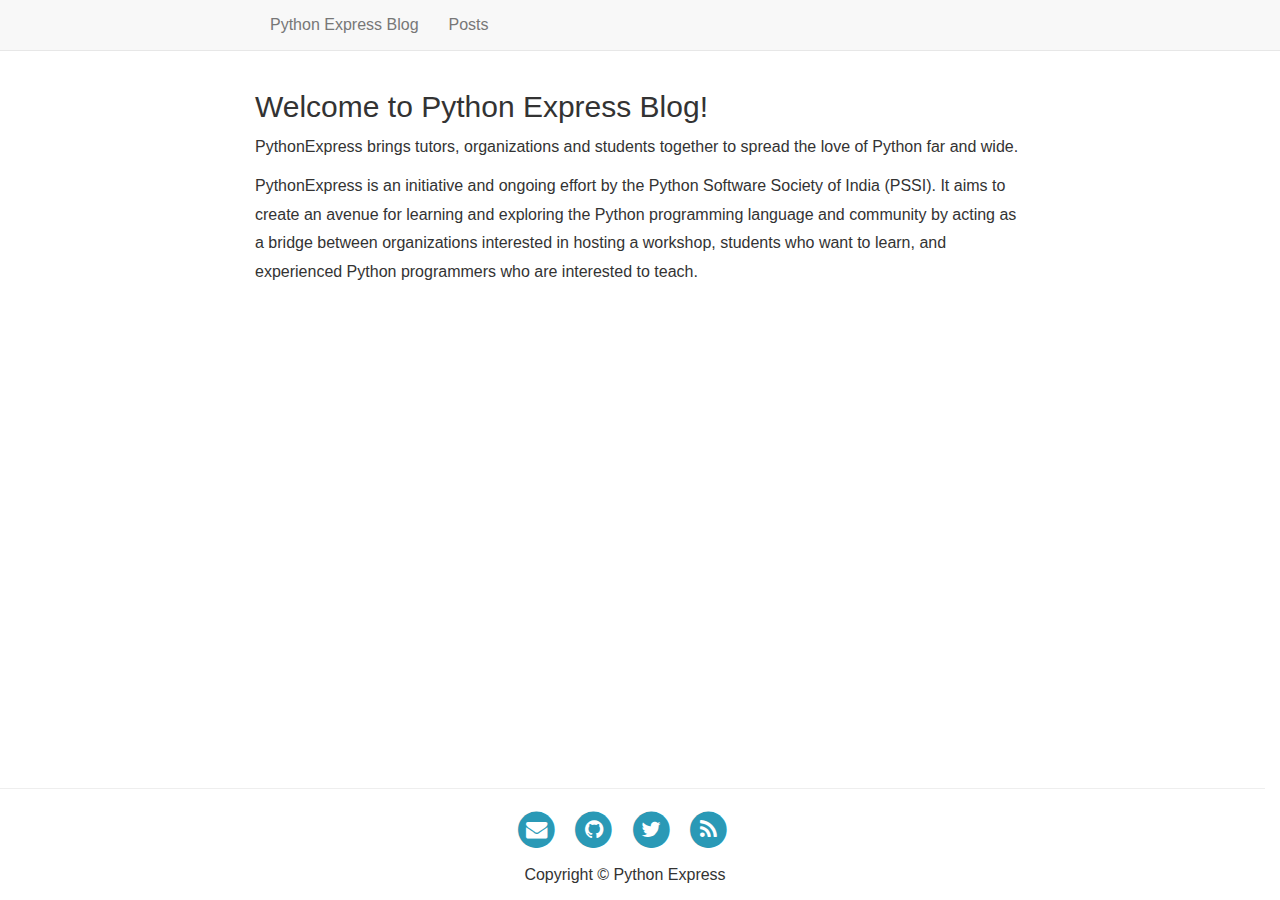
<file: index.html>
<!DOCTYPE html>
<html lang="en">
    <head>
        <meta charset="utf-8">
        <meta name="viewport" content="width=device-width, initial-scale=1">
        <title>Welcome to Python Express Blog!</title>
        <meta name="description" content="">
        <meta name="keywords" content="">
        <meta name="author" content="">

        <!-- Favicons
             ================================================== -->
        <link rel="shortcut icon" href="img/favicon.ico" type="image/x-icon">
        <link rel="apple-touch-icon" href="img/apple-touch-icon.png">
        <link rel="apple-touch-icon" sizes="72x72" href="img/apple-touch-icon-72x72.png">
        <link rel="apple-touch-icon" sizes="114x114" href="img/apple-touch-icon-114x114.png">

        <!-- Bootstrap -->
        <link rel="stylesheet" type="text/css"  href="./static/css/bootstrap.min.css">
        <link rel="stylesheet" type="text/css" href="./static/fonts/font-awesome/css/font-awesome.css">
        <link rel="stylesheet" type="text/css"  href="./static/css/style.css">

        <!-- Stylesheet -->
        <link href='https://fonts.googleapis.com/css?family=Lato:100,300,400,700,900,100italic,300italic,400italic,700italic,900italic' rel='stylesheet' type='text/css'>
        <link href='https://fonts.googleapis.com/css?family=Open+Sans:300italic,400italic,600italic,700italic,800italic,700,300,600,800,400' rel='stylesheet' type='text/css'>


        
        

    </head>

    <body class="container-fluid">
        <!-- Fixed navbar -->
        <nav class="navbar navbar-default navbar-fixed-top">
            <div class="container">
                <div id="navbar" class="navbar-collapse collapse">
                    <ul class="nav navbar-nav">
                        <li><a href="/">Python Express Blog</a></li>
                        <li><a href="/posts/">Posts</a></li>
                    </ul>
                </div><!--/.nav-collapse -->
            </div>
        </nav>

        <div class="container">
            
  <h2>Welcome to Python Express Blog!</h2>
  <p>PythonExpress brings tutors, organizations and students together
to spread the love of Python far and wide.</p>
<p>PythonExpress is an initiative and ongoing effort by the Python Software Society of India (PSSI). It aims to create an avenue for learning and exploring the Python programming language and community by acting as a bridge between organizations interested in hosting a workshop, students who want to learn, and experienced Python programmers who are interested to teach.</p>


        </div>

        <!-- Footer -->
        <div class="row footer text-center">
            <hr>
            <ul class="list-inline">
                <li>
                    <a href="http://lists.pssi.org.in/cgi-bin/mailman/listinfo/pythonexpress">
                        <span class="fa-stack fa-lg">
                            <i class="fa fa-circle fa-stack-2x"></i>
                            <i class="fa fa-envelope fa-stack-1x fa-inverse"></i>
                        </span>
                    </a>
                </li>
                <li>
                    <a href="https://github.com/pythonindia/wye">
                        <span class="fa-stack fa-lg">
                            <i class="fa fa-circle fa-stack-2x"></i>
                            <i class="fa fa-github fa-stack-1x fa-inverse"></i>
                        </span>
                    </a>
                </li>
                <li>
                    <a href="https://twitter.com/pythonexpress/">
                        <span class="fa-stack fa-lg">
                            <i class="fa fa-circle fa-stack-2x"></i>
                            <i class="fa fa-twitter fa-stack-1x fa-inverse"></i>
                        </span>
                    </a>
                </li>
                <li>
                    <a href="./posts/feed.xml">
                        <span class="fa-stack fa-lg">
                            <i class="fa fa-circle fa-stack-2x"></i>
                            <i class="fa fa-rss fa-stack-1x fa-inverse"></i>
                        </span>
                    </a>
                </li>
            </ul>
            <p class="">Copyright &copy; Python Express</p>
        </div>

        <!-- jQuery (necessary for Bootstrap's JavaScript plugins) -->
        <script type="text/javascript" src="./static/js/jquery-1.12.3.min.js"></script>
        <script type="text/javascript" src="./static/js/bootstrap.min.js"></script>
        <script type="text/javascript" src="./static/js/clean-blog.min.js"></script>


        <script>
        $(document).ready(function() {
            $('a[href="' + this.location.pathname + '"]').parent().addClass('active');
        });
        </script>

        <!-- custom js block -->
        
        

    </body>
</html>
</file>
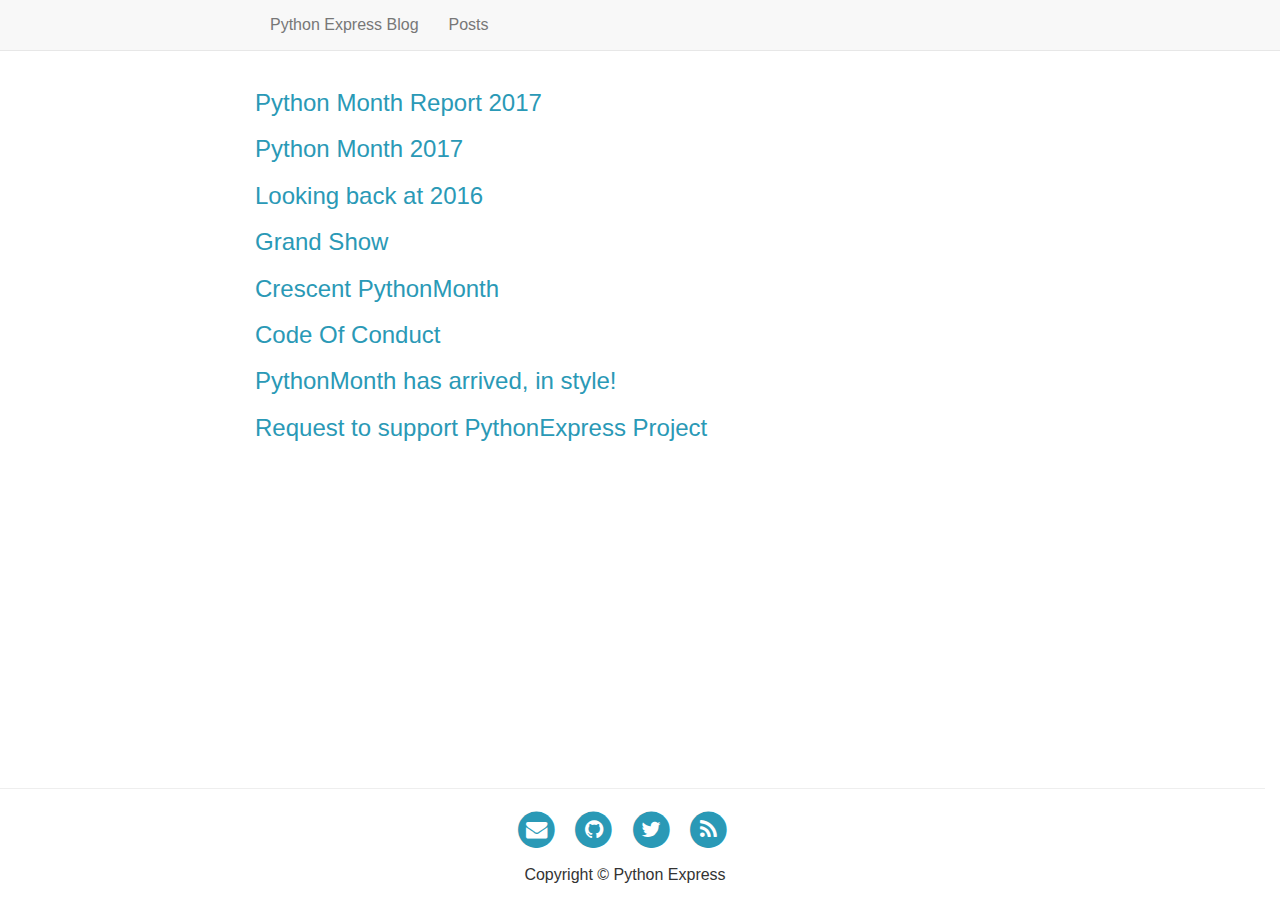
<file: posts/index.html>
<!DOCTYPE html>
<html lang="en">
    <head>
        <meta charset="utf-8">
        <meta name="viewport" content="width=device-width, initial-scale=1">
        <title></title>
        <meta name="description" content="">
        <meta name="keywords" content="">
        <meta name="author" content="">

        <!-- Favicons
             ================================================== -->
        <link rel="shortcut icon" href="img/favicon.ico" type="image/x-icon">
        <link rel="apple-touch-icon" href="img/apple-touch-icon.png">
        <link rel="apple-touch-icon" sizes="72x72" href="img/apple-touch-icon-72x72.png">
        <link rel="apple-touch-icon" sizes="114x114" href="img/apple-touch-icon-114x114.png">

        <!-- Bootstrap -->
        <link rel="stylesheet" type="text/css"  href="../static/css/bootstrap.min.css">
        <link rel="stylesheet" type="text/css" href="../static/fonts/font-awesome/css/font-awesome.css">
        <link rel="stylesheet" type="text/css"  href="../static/css/style.css">

        <!-- Stylesheet -->
        <link href='https://fonts.googleapis.com/css?family=Lato:100,300,400,700,900,100italic,300italic,400italic,700italic,900italic' rel='stylesheet' type='text/css'>
        <link href='https://fonts.googleapis.com/css?family=Open+Sans:300italic,400italic,600italic,700italic,800italic,700,300,600,800,400' rel='stylesheet' type='text/css'>


        
        

    </head>

    <body class="container-fluid">
        <!-- Fixed navbar -->
        <nav class="navbar navbar-default navbar-fixed-top">
            <div class="container">
                <div id="navbar" class="navbar-collapse collapse">
                    <ul class="nav navbar-nav">
                        <li><a href="/">Python Express Blog</a></li>
                        <li><a href="/posts/">Posts</a></li>
                    </ul>
                </div><!--/.nav-collapse -->
            </div>
        </nav>

        <div class="container">
            
    
        <h3><a href="../posts/report-python-month-2018/"> Python Month Report 2017 </a></h3>
    
        <h3><a href="../posts/python-month-2017/"> Python Month 2017 </a></h3>
    
        <h3><a href="../posts/a-look-back-at-2016/"> Looking back at 2016 </a></h3>
    
        <h3><a href="../posts/grand-show/"> Grand Show </a></h3>
    
        <h3><a href="../posts/crescent-python-month/"> Crescent PythonMonth </a></h3>
    
        <h3><a href="../posts/code-of-conduct/"> Code Of Conduct </a></h3>
    
        <h3><a href="../posts/python-month-has-arrived/"> PythonMonth has arrived, in style! </a></h3>
    
        <h3><a href="../posts/support-request/"> Request to support PythonExpress Project </a></h3>
    

        </div>

        <!-- Footer -->
        <div class="row footer text-center">
            <hr>
            <ul class="list-inline">
                <li>
                    <a href="http://lists.pssi.org.in/cgi-bin/mailman/listinfo/pythonexpress">
                        <span class="fa-stack fa-lg">
                            <i class="fa fa-circle fa-stack-2x"></i>
                            <i class="fa fa-envelope fa-stack-1x fa-inverse"></i>
                        </span>
                    </a>
                </li>
                <li>
                    <a href="https://github.com/pythonindia/wye">
                        <span class="fa-stack fa-lg">
                            <i class="fa fa-circle fa-stack-2x"></i>
                            <i class="fa fa-github fa-stack-1x fa-inverse"></i>
                        </span>
                    </a>
                </li>
                <li>
                    <a href="https://twitter.com/pythonexpress/">
                        <span class="fa-stack fa-lg">
                            <i class="fa fa-circle fa-stack-2x"></i>
                            <i class="fa fa-twitter fa-stack-1x fa-inverse"></i>
                        </span>
                    </a>
                </li>
                <li>
                    <a href="../posts/posts@atom/blog">
                        <span class="fa-stack fa-lg">
                            <i class="fa fa-circle fa-stack-2x"></i>
                            <i class="fa fa-rss fa-stack-1x fa-inverse"></i>
                        </span>
                    </a>
                </li>
            </ul>
            <p class="">Copyright &copy; Python Express</p>
        </div>

        <!-- jQuery (necessary for Bootstrap's JavaScript plugins) -->
        <script type="text/javascript" src="../static/js/jquery-1.12.3.min.js"></script>
        <script type="text/javascript" src="../static/js/bootstrap.min.js"></script>
        <script type="text/javascript" src="../static/js/clean-blog.min.js"></script>


        <script>
        $(document).ready(function() {
            $('a[href="' + this.location.pathname + '"]').parent().addClass('active');
        });
        </script>

        <!-- custom js block -->
        
        

    </body>
</html>
</file>
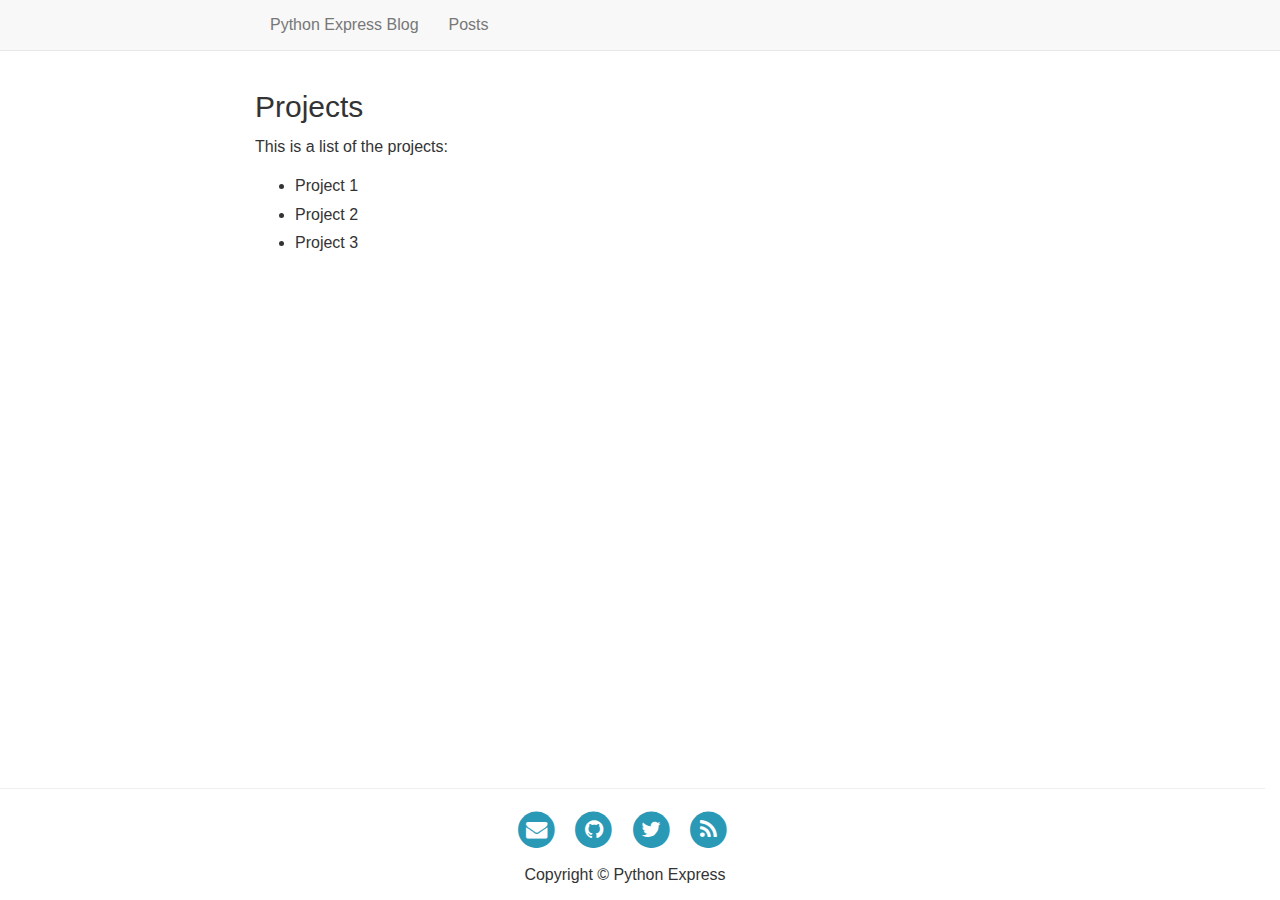
<file: projects/index.html>
<!DOCTYPE html>
<html lang="en">
    <head>
        <meta charset="utf-8">
        <meta name="viewport" content="width=device-width, initial-scale=1">
        <title>Projects</title>
        <meta name="description" content="">
        <meta name="keywords" content="">
        <meta name="author" content="">

        <!-- Favicons
             ================================================== -->
        <link rel="shortcut icon" href="img/favicon.ico" type="image/x-icon">
        <link rel="apple-touch-icon" href="img/apple-touch-icon.png">
        <link rel="apple-touch-icon" sizes="72x72" href="img/apple-touch-icon-72x72.png">
        <link rel="apple-touch-icon" sizes="114x114" href="img/apple-touch-icon-114x114.png">

        <!-- Bootstrap -->
        <link rel="stylesheet" type="text/css"  href="../static/css/bootstrap.min.css">
        <link rel="stylesheet" type="text/css" href="../static/fonts/font-awesome/css/font-awesome.css">
        <link rel="stylesheet" type="text/css"  href="../static/css/style.css">

        <!-- Stylesheet -->
        <link href='https://fonts.googleapis.com/css?family=Lato:100,300,400,700,900,100italic,300italic,400italic,700italic,900italic' rel='stylesheet' type='text/css'>
        <link href='https://fonts.googleapis.com/css?family=Open+Sans:300italic,400italic,600italic,700italic,800italic,700,300,600,800,400' rel='stylesheet' type='text/css'>


        
        

    </head>

    <body class="container-fluid">
        <!-- Fixed navbar -->
        <nav class="navbar navbar-default navbar-fixed-top">
            <div class="container">
                <div id="navbar" class="navbar-collapse collapse">
                    <ul class="nav navbar-nav">
                        <li><a href="/">Python Express Blog</a></li>
                        <li><a href="/posts/">Posts</a></li>
                    </ul>
                </div><!--/.nav-collapse -->
            </div>
        </nav>

        <div class="container">
            
  <h2>Projects</h2>
  <p>This is a list of the projects:</p>
<ul>
<li>Project 1</li>
<li>Project 2</li>
<li>Project 3</li>
</ul>


        </div>

        <!-- Footer -->
        <div class="row footer text-center">
            <hr>
            <ul class="list-inline">
                <li>
                    <a href="http://lists.pssi.org.in/cgi-bin/mailman/listinfo/pythonexpress">
                        <span class="fa-stack fa-lg">
                            <i class="fa fa-circle fa-stack-2x"></i>
                            <i class="fa fa-envelope fa-stack-1x fa-inverse"></i>
                        </span>
                    </a>
                </li>
                <li>
                    <a href="https://github.com/pythonindia/wye">
                        <span class="fa-stack fa-lg">
                            <i class="fa fa-circle fa-stack-2x"></i>
                            <i class="fa fa-github fa-stack-1x fa-inverse"></i>
                        </span>
                    </a>
                </li>
                <li>
                    <a href="https://twitter.com/pythonexpress/">
                        <span class="fa-stack fa-lg">
                            <i class="fa fa-circle fa-stack-2x"></i>
                            <i class="fa fa-twitter fa-stack-1x fa-inverse"></i>
                        </span>
                    </a>
                </li>
                <li>
                    <a href="../projects/posts@atom/blog">
                        <span class="fa-stack fa-lg">
                            <i class="fa fa-circle fa-stack-2x"></i>
                            <i class="fa fa-rss fa-stack-1x fa-inverse"></i>
                        </span>
                    </a>
                </li>
            </ul>
            <p class="">Copyright &copy; Python Express</p>
        </div>

        <!-- jQuery (necessary for Bootstrap's JavaScript plugins) -->
        <script type="text/javascript" src="../static/js/jquery-1.12.3.min.js"></script>
        <script type="text/javascript" src="../static/js/bootstrap.min.js"></script>
        <script type="text/javascript" src="../static/js/clean-blog.min.js"></script>


        <script>
        $(document).ready(function() {
            $('a[href="' + this.location.pathname + '"]').parent().addClass('active');
        });
        </script>

        <!-- custom js block -->
        
        

    </body>
</html>
</file>
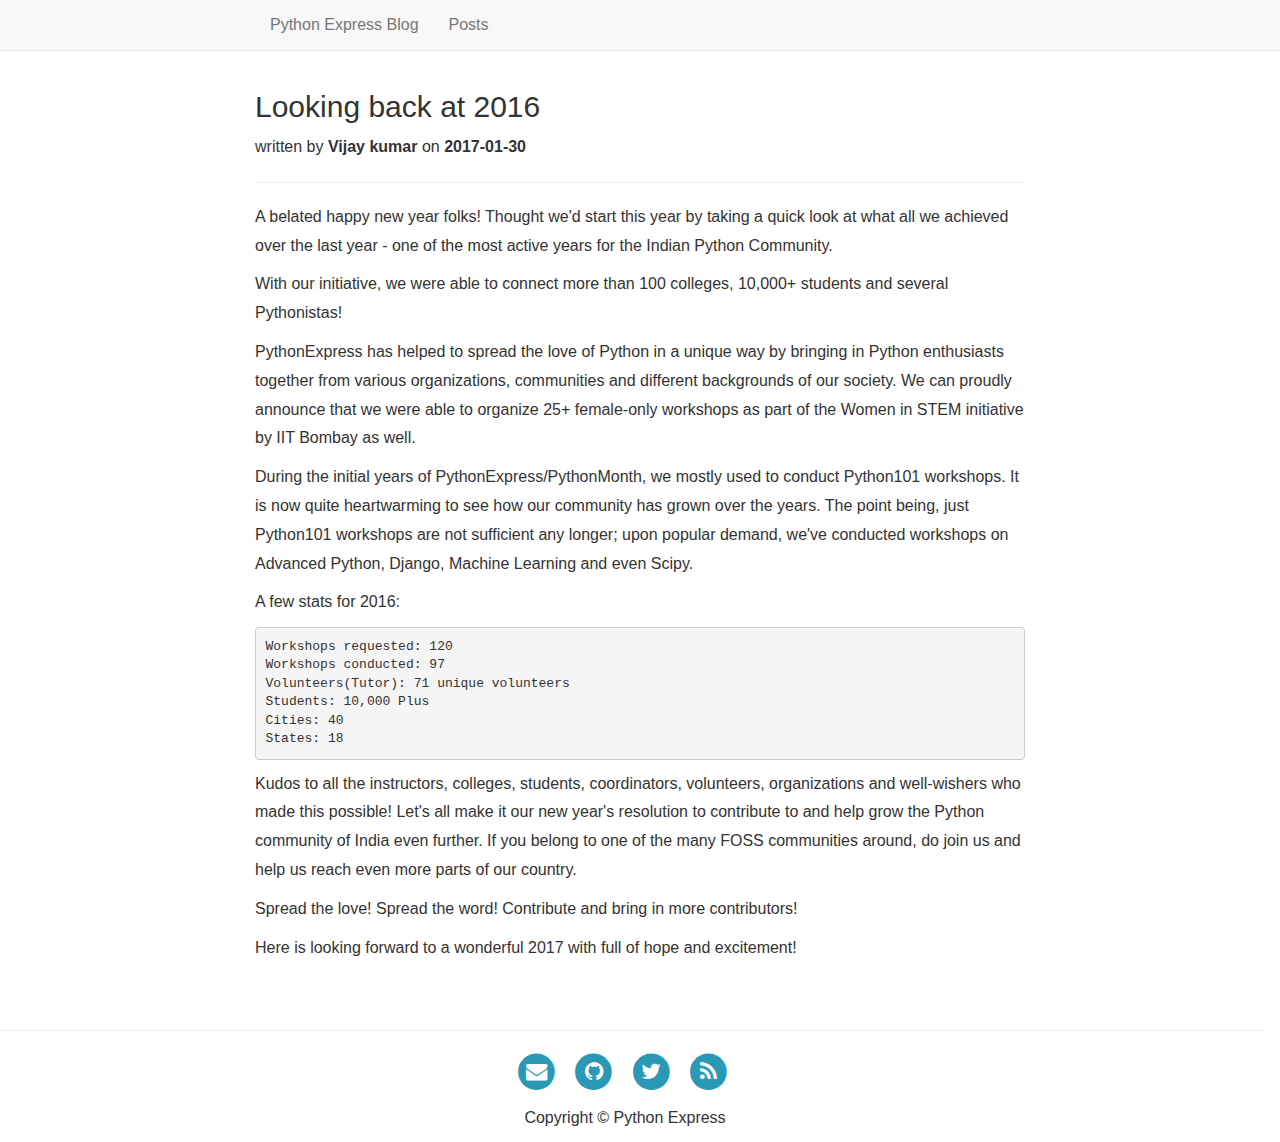
<file: posts/a-look-back-at-2016/index.html>
<!DOCTYPE html>
<html lang="en">
    <head>
        <meta charset="utf-8">
        <meta name="viewport" content="width=device-width, initial-scale=1">
        <title>Looking back at 2016</title>
        <meta name="description" content="">
        <meta name="keywords" content="">
        <meta name="author" content="">

        <!-- Favicons
             ================================================== -->
        <link rel="shortcut icon" href="img/favicon.ico" type="image/x-icon">
        <link rel="apple-touch-icon" href="img/apple-touch-icon.png">
        <link rel="apple-touch-icon" sizes="72x72" href="img/apple-touch-icon-72x72.png">
        <link rel="apple-touch-icon" sizes="114x114" href="img/apple-touch-icon-114x114.png">

        <!-- Bootstrap -->
        <link rel="stylesheet" type="text/css"  href="../../static/css/bootstrap.min.css">
        <link rel="stylesheet" type="text/css" href="../../static/fonts/font-awesome/css/font-awesome.css">
        <link rel="stylesheet" type="text/css"  href="../../static/css/style.css">

        <!-- Stylesheet -->
        <link href='https://fonts.googleapis.com/css?family=Lato:100,300,400,700,900,100italic,300italic,400italic,700italic,900italic' rel='stylesheet' type='text/css'>
        <link href='https://fonts.googleapis.com/css?family=Open+Sans:300italic,400italic,600italic,700italic,800italic,700,300,600,800,400' rel='stylesheet' type='text/css'>


        
        

    </head>

    <body class="container-fluid">
        <!-- Fixed navbar -->
        <nav class="navbar navbar-default navbar-fixed-top">
            <div class="container">
                <div id="navbar" class="navbar-collapse collapse">
                    <ul class="nav navbar-nav">
                        <li><a href="/">Python Express Blog</a></li>
                        <li><a href="/posts/">Posts</a></li>
                    </ul>
                </div><!--/.nav-collapse -->
            </div>
        </nav>

        <div class="container">
            
  

    <div class="blog-post">
        
            <h2>Looking back at 2016</h2>
        
        <p class="meta">
            written by
            <b>
            
                Vijay kumar
            
            </b>
            on
            <b>2017-01-30</b>
        </p>
        <hr>
        <p>A belated happy new year folks! Thought we'd start this year by taking a quick look at what all we achieved over the last year - one of the most active years for the Indian Python Community.</p>
<p>With our initiative, we were able to connect more than 100 colleges, 10,000+ students and several Pythonistas!</p>
<p>PythonExpress has helped to spread the love of Python in a unique way by bringing in Python enthusiasts together from various organizations, communities and different backgrounds of our society. We can proudly announce that we were able to organize 25+ female-only workshops as part of the Women in STEM initiative by IIT Bombay as well.</p>
<p>During the initial years of PythonExpress/PythonMonth, we mostly used to conduct Python101 workshops. It is now quite heartwarming to see how our community has grown over the years. The point being, just Python101 workshops are not sufficient any longer; upon popular demand, we've conducted workshops on Advanced Python, Django, Machine Learning and even Scipy.</p>
<p>A few stats for 2016:</p>
<pre><code>Workshops requested: 120
Workshops conducted: 97
Volunteers(Tutor): 71 unique volunteers
Students: 10,000 Plus
Cities: 40
States: 18
</code></pre>
<p>Kudos to all the instructors, colleges, students, coordinators, volunteers, organizations and well-wishers who made this possible! Let's all make it our new year's resolution to contribute to and help grow the Python community of India even further. If you belong to one of the many FOSS communities around, do join us and help us reach even more parts of our country.</p>
<p>Spread the love! Spread the word! Contribute and bring in more contributors!</p>
<p>Here is looking forward to a wonderful 2017 with full of hope and excitement!</p>

    </div>


        </div>

        <!-- Footer -->
        <div class="row footer text-center">
            <hr>
            <ul class="list-inline">
                <li>
                    <a href="http://lists.pssi.org.in/cgi-bin/mailman/listinfo/pythonexpress">
                        <span class="fa-stack fa-lg">
                            <i class="fa fa-circle fa-stack-2x"></i>
                            <i class="fa fa-envelope fa-stack-1x fa-inverse"></i>
                        </span>
                    </a>
                </li>
                <li>
                    <a href="https://github.com/pythonindia/wye">
                        <span class="fa-stack fa-lg">
                            <i class="fa fa-circle fa-stack-2x"></i>
                            <i class="fa fa-github fa-stack-1x fa-inverse"></i>
                        </span>
                    </a>
                </li>
                <li>
                    <a href="https://twitter.com/pythonexpress/">
                        <span class="fa-stack fa-lg">
                            <i class="fa fa-circle fa-stack-2x"></i>
                            <i class="fa fa-twitter fa-stack-1x fa-inverse"></i>
                        </span>
                    </a>
                </li>
                <li>
                    <a href="../../posts/a-look-back-at-2016/posts@atom/blog">
                        <span class="fa-stack fa-lg">
                            <i class="fa fa-circle fa-stack-2x"></i>
                            <i class="fa fa-rss fa-stack-1x fa-inverse"></i>
                        </span>
                    </a>
                </li>
            </ul>
            <p class="">Copyright &copy; Python Express</p>
        </div>

        <!-- jQuery (necessary for Bootstrap's JavaScript plugins) -->
        <script type="text/javascript" src="../../static/js/jquery-1.12.3.min.js"></script>
        <script type="text/javascript" src="../../static/js/bootstrap.min.js"></script>
        <script type="text/javascript" src="../../static/js/clean-blog.min.js"></script>


        <script>
        $(document).ready(function() {
            $('a[href="' + this.location.pathname + '"]').parent().addClass('active');
        });
        </script>

        <!-- custom js block -->
        
        

    </body>
</html>
</file>
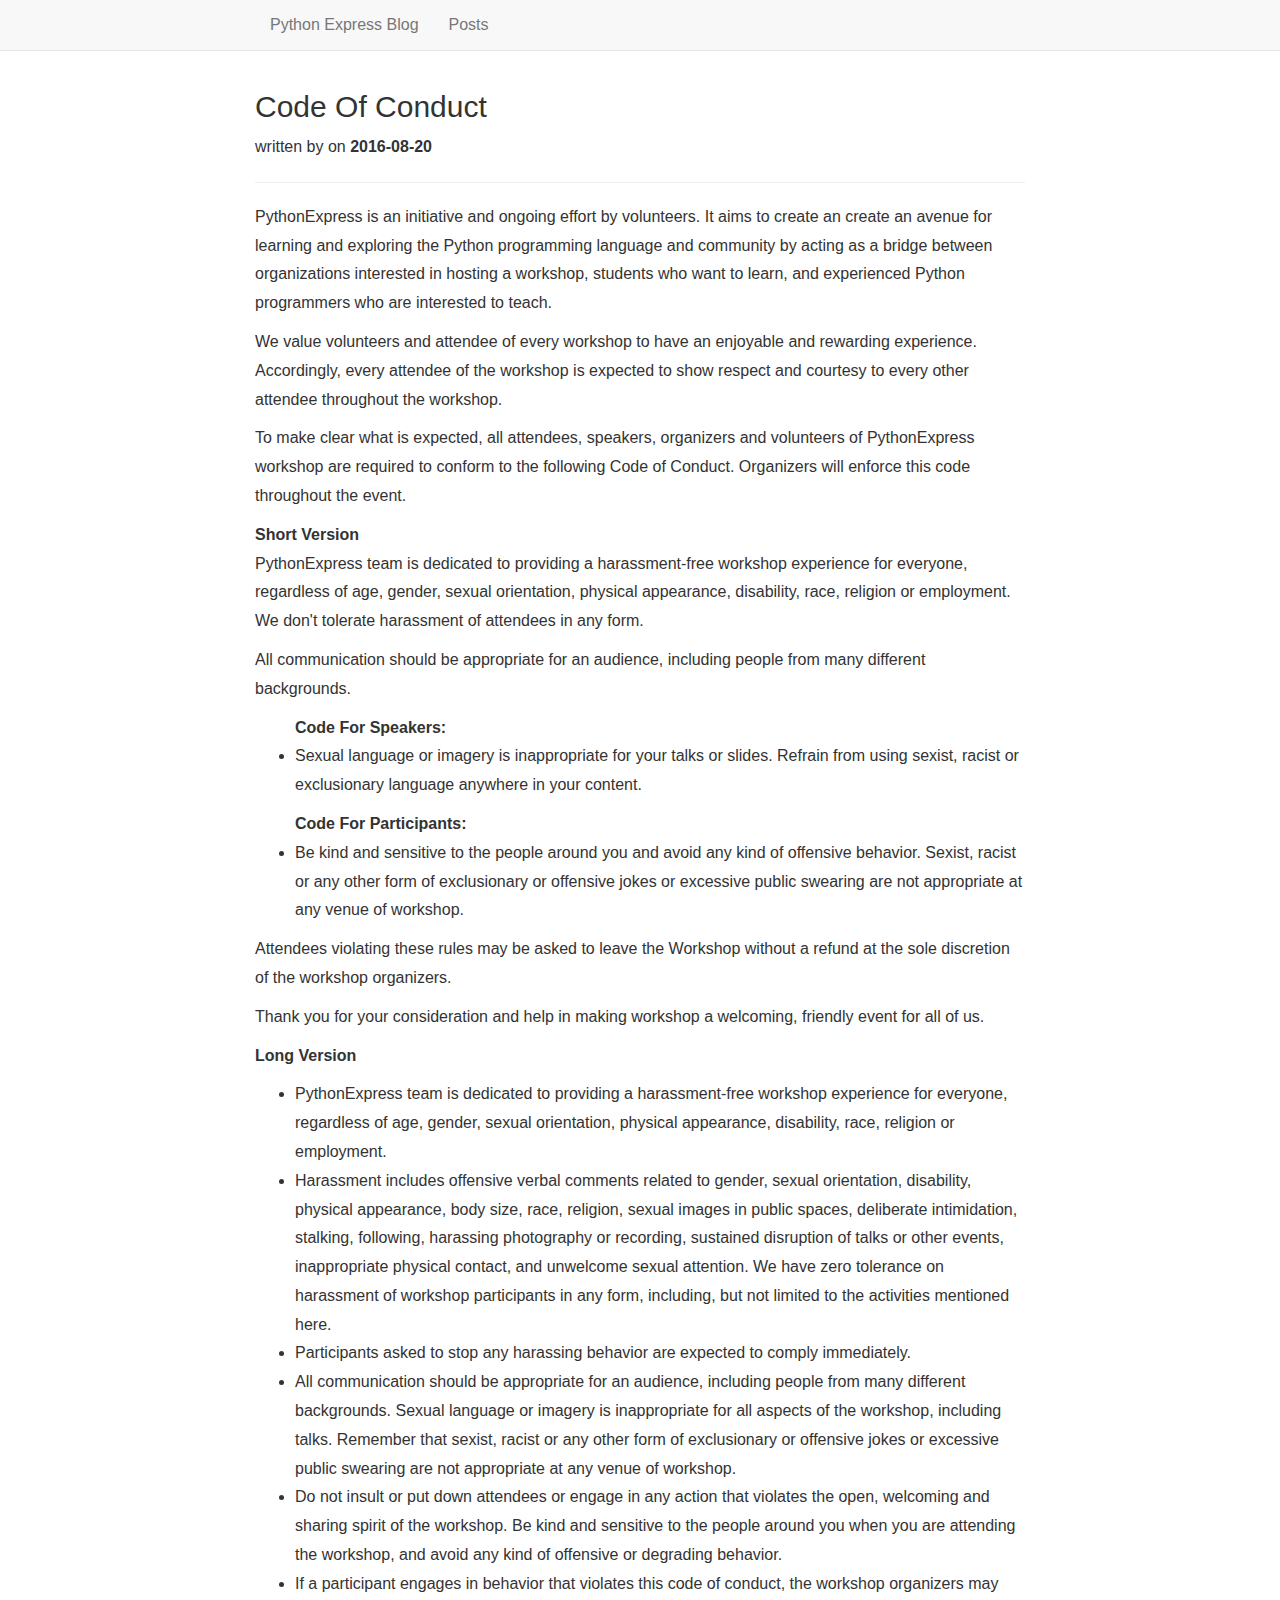
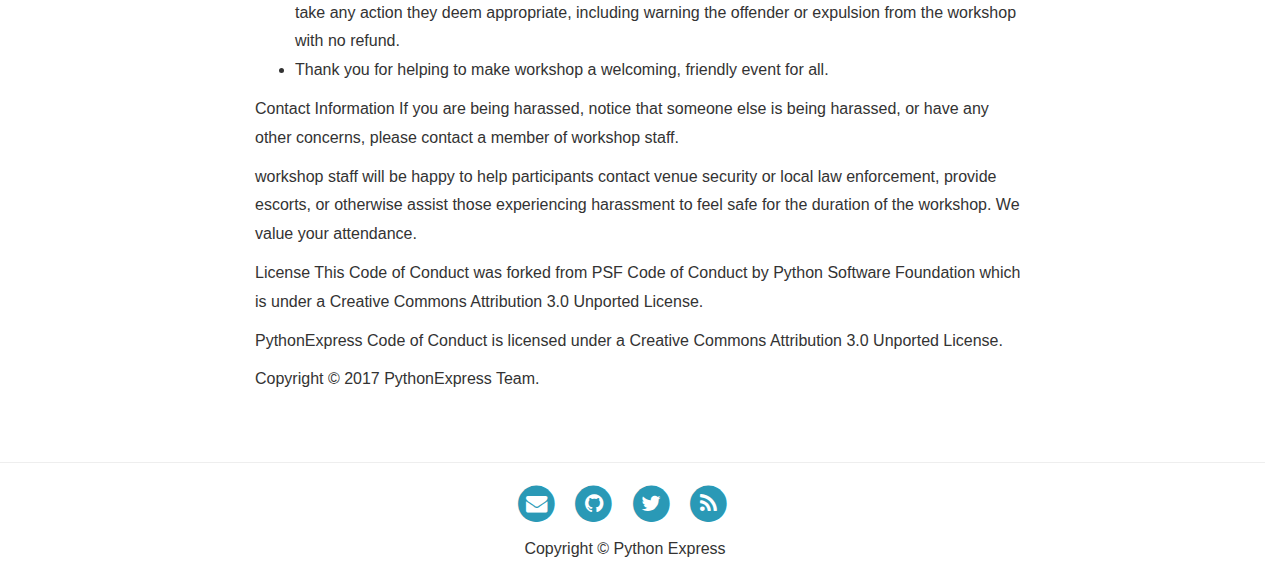
<file: posts/code-of-conduct/index.html>
<!DOCTYPE html>
<html lang="en">
    <head>
        <meta charset="utf-8">
        <meta name="viewport" content="width=device-width, initial-scale=1">
        <title>Code Of Conduct</title>
        <meta name="description" content="">
        <meta name="keywords" content="">
        <meta name="author" content="">

        <!-- Favicons
             ================================================== -->
        <link rel="shortcut icon" href="img/favicon.ico" type="image/x-icon">
        <link rel="apple-touch-icon" href="img/apple-touch-icon.png">
        <link rel="apple-touch-icon" sizes="72x72" href="img/apple-touch-icon-72x72.png">
        <link rel="apple-touch-icon" sizes="114x114" href="img/apple-touch-icon-114x114.png">

        <!-- Bootstrap -->
        <link rel="stylesheet" type="text/css"  href="../../static/css/bootstrap.min.css">
        <link rel="stylesheet" type="text/css" href="../../static/fonts/font-awesome/css/font-awesome.css">
        <link rel="stylesheet" type="text/css"  href="../../static/css/style.css">

        <!-- Stylesheet -->
        <link href='https://fonts.googleapis.com/css?family=Lato:100,300,400,700,900,100italic,300italic,400italic,700italic,900italic' rel='stylesheet' type='text/css'>
        <link href='https://fonts.googleapis.com/css?family=Open+Sans:300italic,400italic,600italic,700italic,800italic,700,300,600,800,400' rel='stylesheet' type='text/css'>


        
        

    </head>

    <body class="container-fluid">
        <!-- Fixed navbar -->
        <nav class="navbar navbar-default navbar-fixed-top">
            <div class="container">
                <div id="navbar" class="navbar-collapse collapse">
                    <ul class="nav navbar-nav">
                        <li><a href="/">Python Express Blog</a></li>
                        <li><a href="/posts/">Posts</a></li>
                    </ul>
                </div><!--/.nav-collapse -->
            </div>
        </nav>

        <div class="container">
            
  

    <div class="blog-post">
        
            <h2>Code Of Conduct</h2>
        
        <p class="meta">
            written by
            <b>
            
                
            
            </b>
            on
            <b>2016-08-20</b>
        </p>
        <hr>
        <p>PythonExpress is an initiative and ongoing effort by volunteers. It aims to create an  create an avenue for learning and exploring the Python programming language and community by acting as a bridge between organizations interested in hosting a workshop, students who want to learn, and experienced Python programmers who are interested to teach.</p>
<p>We value volunteers and attendee of every workshop to have an enjoyable and rewarding experience. Accordingly, every attendee of the workshop is expected to show respect and courtesy to every other attendee throughout the workshop.</p>
<p>To make clear what is expected, all attendees, speakers, organizers and volunteers of PythonExpress workshop are required to conform to the following Code of Conduct. Organizers will enforce this code throughout the event.</p>
<p><b>Short Version</b> <br>
PythonExpress team is dedicated to providing a harassment-free workshop experience for everyone, regardless of age, gender, sexual orientation, physical appearance, disability, race, religion or employment. We don't tolerate harassment of attendees in any form.</p>
<p>All communication should be appropriate for an audience, including people from many different backgrounds.</p>
<ul>
    <b>Code For Speakers:</b>
    <li>Sexual language or imagery is inappropriate for your talks or slides. Refrain from using sexist, racist or exclusionary language anywhere in your content.</li>
</ul><ul>
    <b>Code For Participants:</b>
    <li>Be kind and sensitive to the people around you and avoid any kind of offensive behavior. Sexist, racist or any other form of exclusionary or offensive jokes or excessive public swearing are not appropriate at any venue of workshop.
    </li>
</ul><p>Attendees violating these rules may be asked to leave the Workshop without a refund at the sole discretion of the workshop organizers.</p>
<p>Thank you for your consideration and help in making workshop a welcoming, friendly event for all of us.</p>
<p><b>Long Version</b> <br></p>
<ul>

<li>PythonExpress team  is dedicated to providing a harassment-free workshop experience for everyone, regardless of age, gender, sexual orientation, physical appearance, disability, race, religion or employment.</li>

<li>Harassment includes offensive verbal comments related to gender, sexual orientation, disability, physical appearance, body size, race, religion, sexual images in public spaces, deliberate intimidation, stalking, following, harassing photography or recording, sustained disruption of talks or other events, inappropriate physical contact, and unwelcome sexual attention. We have zero tolerance on harassment of workshop participants in any form, including, but not limited to the activities mentioned here.</li>


<li>Participants asked to stop any harassing behavior are expected to comply immediately.</li>

<li>All communication should be appropriate for an audience, including people from many different backgrounds. Sexual language or imagery is inappropriate for all aspects of the workshop, including talks. Remember that sexist, racist or any other form of exclusionary or offensive jokes or excessive public swearing are not appropriate at any venue of workshop.</li>

<li>Do not insult or put down attendees or engage in any action that violates the open, welcoming and sharing spirit of the workshop. Be kind and sensitive to the people around you when you are attending the workshop, and avoid any kind of offensive or degrading behavior.</li>

<li>If a participant engages in behavior that violates this code of conduct, the workshop organizers may take any action they deem appropriate, including warning the offender or expulsion from the workshop with no refund.</li>

<li> Thank you for helping to make workshop a welcoming, friendly event for all.</li>
</ul><p>Contact Information
If you are being harassed, notice that someone else is being harassed, or have any other concerns, please contact a member of workshop staff.</p>
<p>workshop staff will be happy to help participants contact venue security or local law enforcement, provide escorts, or otherwise assist those experiencing harassment to feel safe for the duration of the workshop. We value your attendance.</p>
<p>License
This Code of Conduct was forked from PSF Code of Conduct by Python Software Foundation which is under a Creative Commons Attribution 3.0 Unported License.</p>
<p>PythonExpress Code of Conduct is licensed under a Creative Commons Attribution 3.0 Unported License.</p>
<p>Copyright © 2017 PythonExpress Team.</p>

    </div>


        </div>

        <!-- Footer -->
        <div class="row footer text-center">
            <hr>
            <ul class="list-inline">
                <li>
                    <a href="http://lists.pssi.org.in/cgi-bin/mailman/listinfo/pythonexpress">
                        <span class="fa-stack fa-lg">
                            <i class="fa fa-circle fa-stack-2x"></i>
                            <i class="fa fa-envelope fa-stack-1x fa-inverse"></i>
                        </span>
                    </a>
                </li>
                <li>
                    <a href="https://github.com/pythonindia/wye">
                        <span class="fa-stack fa-lg">
                            <i class="fa fa-circle fa-stack-2x"></i>
                            <i class="fa fa-github fa-stack-1x fa-inverse"></i>
                        </span>
                    </a>
                </li>
                <li>
                    <a href="https://twitter.com/pythonexpress/">
                        <span class="fa-stack fa-lg">
                            <i class="fa fa-circle fa-stack-2x"></i>
                            <i class="fa fa-twitter fa-stack-1x fa-inverse"></i>
                        </span>
                    </a>
                </li>
                <li>
                    <a href="../../posts/code-of-conduct/posts@atom/blog">
                        <span class="fa-stack fa-lg">
                            <i class="fa fa-circle fa-stack-2x"></i>
                            <i class="fa fa-rss fa-stack-1x fa-inverse"></i>
                        </span>
                    </a>
                </li>
            </ul>
            <p class="">Copyright &copy; Python Express</p>
        </div>

        <!-- jQuery (necessary for Bootstrap's JavaScript plugins) -->
        <script type="text/javascript" src="../../static/js/jquery-1.12.3.min.js"></script>
        <script type="text/javascript" src="../../static/js/bootstrap.min.js"></script>
        <script type="text/javascript" src="../../static/js/clean-blog.min.js"></script>


        <script>
        $(document).ready(function() {
            $('a[href="' + this.location.pathname + '"]').parent().addClass('active');
        });
        </script>

        <!-- custom js block -->
        
        

    </body>
</html>
</file>
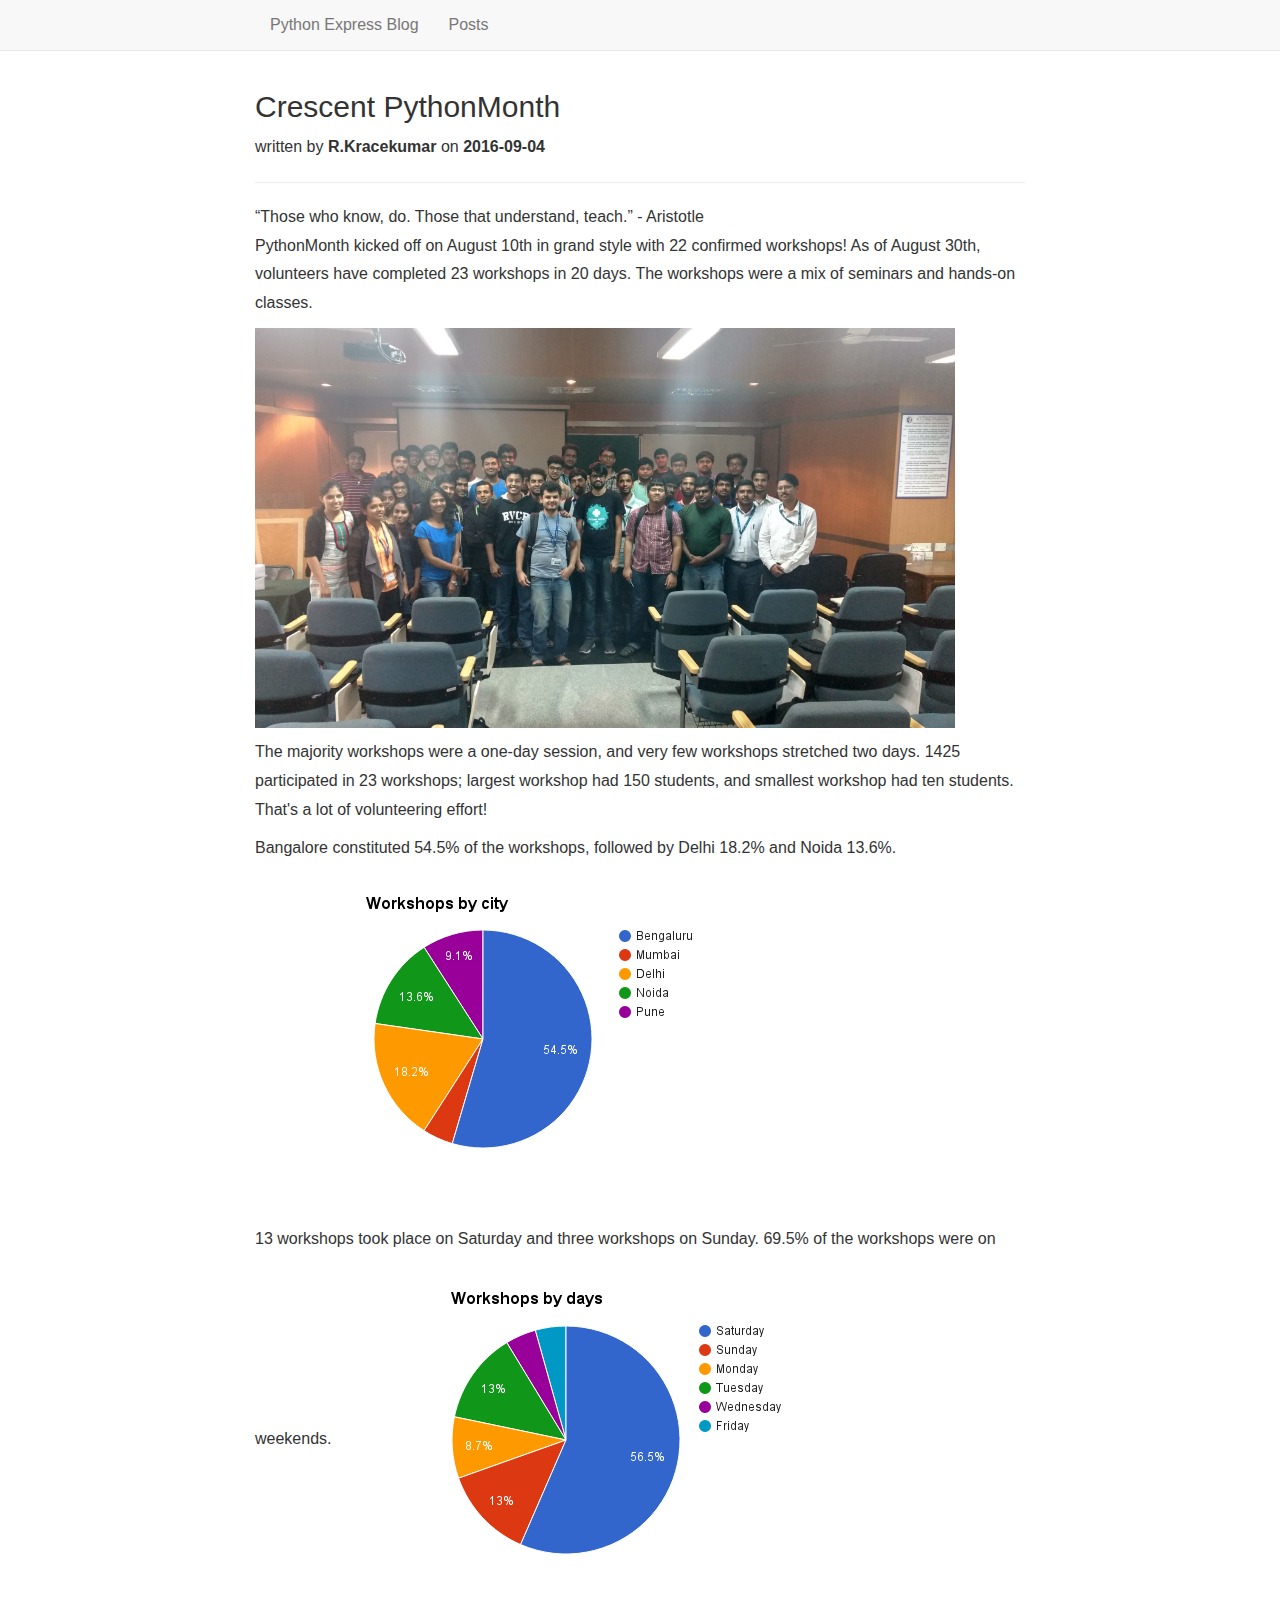
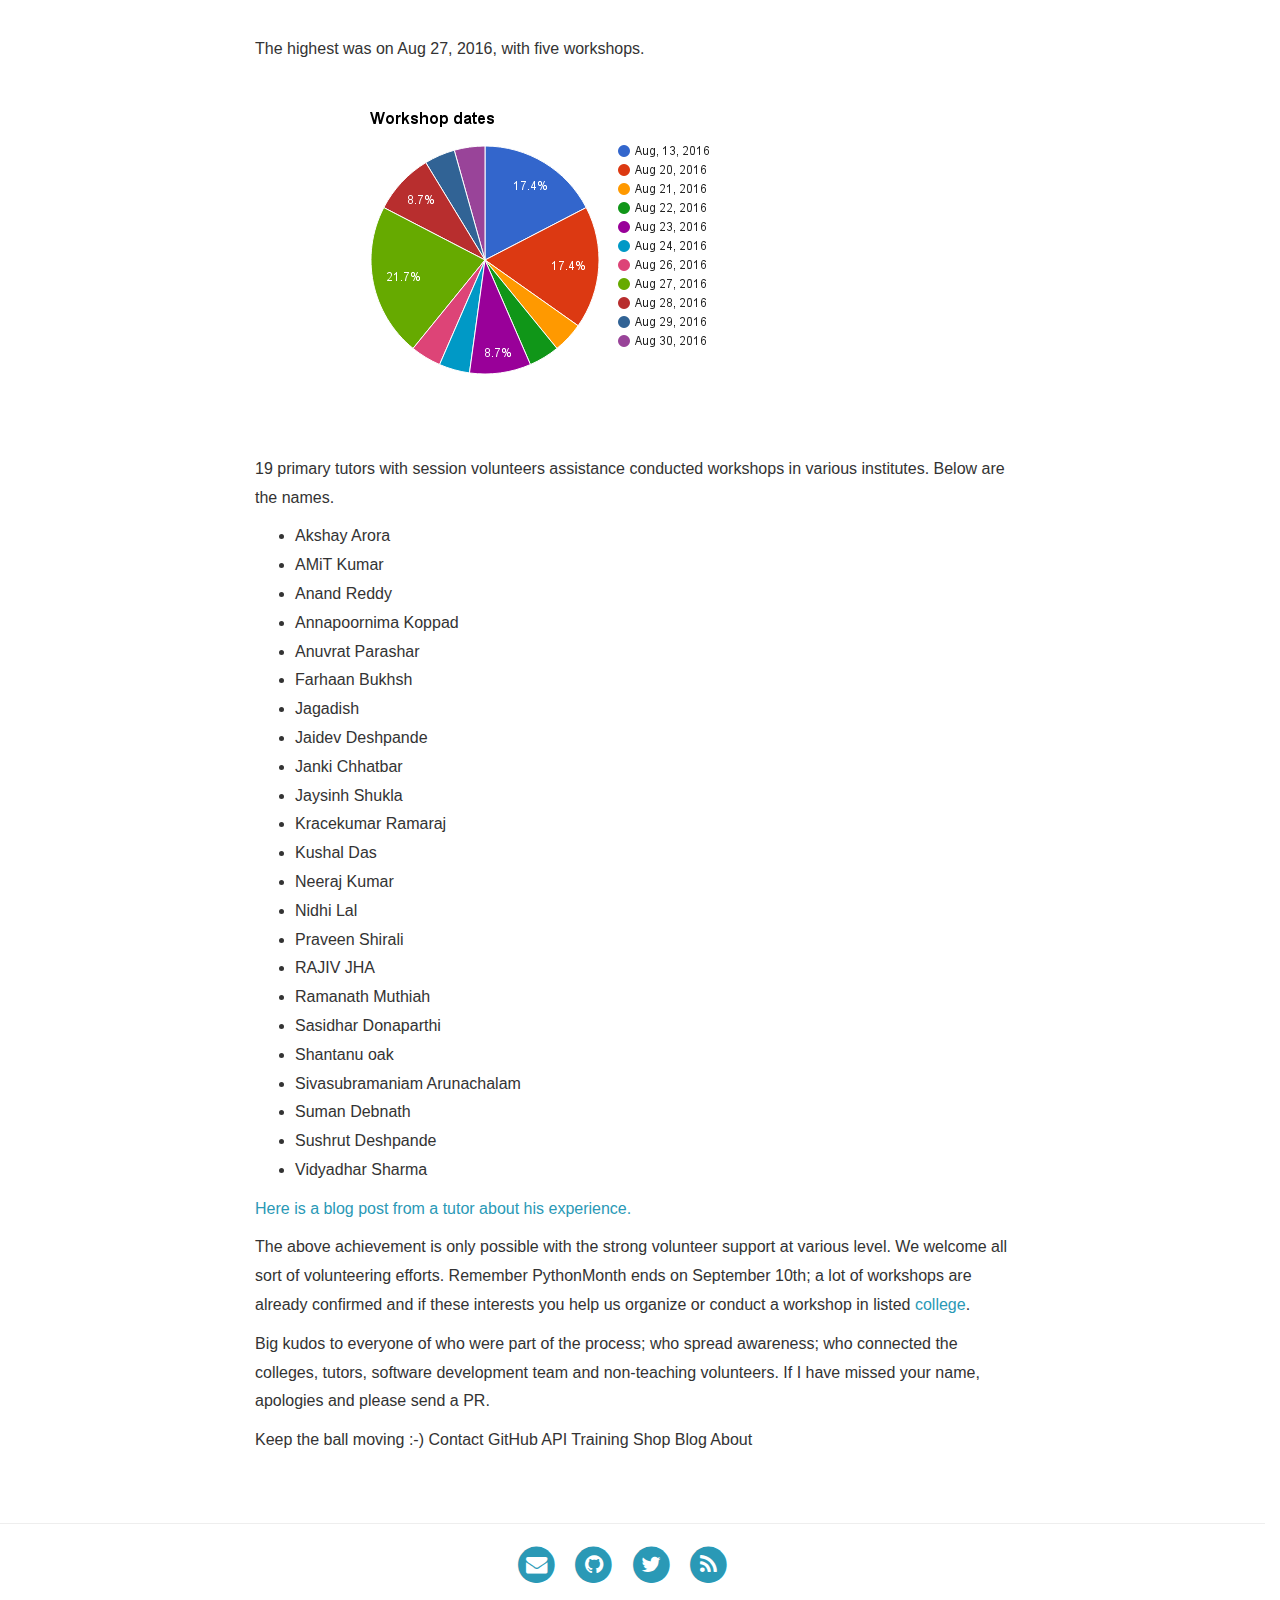
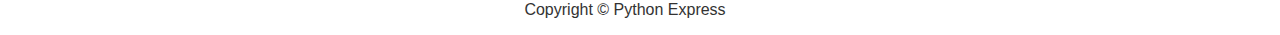
<file: posts/crescent-python-month/index.html>
<!DOCTYPE html>
<html lang="en">
    <head>
        <meta charset="utf-8">
        <meta name="viewport" content="width=device-width, initial-scale=1">
        <title>Crescent PythonMonth</title>
        <meta name="description" content="">
        <meta name="keywords" content="">
        <meta name="author" content="">

        <!-- Favicons
             ================================================== -->
        <link rel="shortcut icon" href="img/favicon.ico" type="image/x-icon">
        <link rel="apple-touch-icon" href="img/apple-touch-icon.png">
        <link rel="apple-touch-icon" sizes="72x72" href="img/apple-touch-icon-72x72.png">
        <link rel="apple-touch-icon" sizes="114x114" href="img/apple-touch-icon-114x114.png">

        <!-- Bootstrap -->
        <link rel="stylesheet" type="text/css"  href="../../static/css/bootstrap.min.css">
        <link rel="stylesheet" type="text/css" href="../../static/fonts/font-awesome/css/font-awesome.css">
        <link rel="stylesheet" type="text/css"  href="../../static/css/style.css">

        <!-- Stylesheet -->
        <link href='https://fonts.googleapis.com/css?family=Lato:100,300,400,700,900,100italic,300italic,400italic,700italic,900italic' rel='stylesheet' type='text/css'>
        <link href='https://fonts.googleapis.com/css?family=Open+Sans:300italic,400italic,600italic,700italic,800italic,700,300,600,800,400' rel='stylesheet' type='text/css'>


        
        

    </head>

    <body class="container-fluid">
        <!-- Fixed navbar -->
        <nav class="navbar navbar-default navbar-fixed-top">
            <div class="container">
                <div id="navbar" class="navbar-collapse collapse">
                    <ul class="nav navbar-nav">
                        <li><a href="/">Python Express Blog</a></li>
                        <li><a href="/posts/">Posts</a></li>
                    </ul>
                </div><!--/.nav-collapse -->
            </div>
        </nav>

        <div class="container">
            
  

    <div class="blog-post">
        
            <h2>Crescent PythonMonth</h2>
        
        <p class="meta">
            written by
            <b>
            
                R.Kracekumar
            
            </b>
            on
            <b>2016-09-04</b>
        </p>
        <hr>
        <quote>“Those who know, do. Those that understand, teach.” - Aristotle</quote><p>PythonMonth kicked off on August 10th in grand style with 22 confirmed workshops! As of August 30th, volunteers have completed 23 workshops in 20 days. The workshops were a mix of seminars and hands-on classes.</p>
<p><img src="rvce_group_photo.jpg" height='400px' width='700px'></p>
<p>The majority workshops were a one-day session, and very few workshops stretched two days. 1425 participated in 23 workshops; largest workshop had 150 students, and smallest workshop had ten students. That's a lot of volunteering effort!</p>
<p>Bangalore constituted 54.5% of the workshops, followed by Delhi 18.2% and Noida 13.6%.
<img src="workshop_by_city.png"></p>
<p>13 workshops took place on Saturday and three workshops on Sunday. 69.5% of the workshops were on weekends.
<img src="workshop_by_days.png"></p>
<p>The highest was on Aug 27, 2016, with five workshops.</p>
<p><img src="workshop_dates.png"></p>
<p>19 primary tutors with session volunteers assistance conducted workshops in various institutes. Below are the names.</p>
<ul>
<li>Akshay Arora</li>
<li>AMiT Kumar</li>
<li>Anand Reddy</li>
<li>Annapoornima Koppad</li>
<li>Anuvrat Parashar</li>
<li>Farhaan Bukhsh</li>
<li>Jagadish</li>
<li>Jaidev Deshpande</li>
<li>Janki Chhatbar</li>
<li>Jaysinh Shukla</li>
<li>Kracekumar Ramaraj</li>
<li>Kushal Das</li>
<li>Neeraj Kumar</li>
<li>Nidhi Lal</li>
<li>Praveen Shirali</li>
<li>RAJIV JHA</li>
<li>Ramanath Muthiah</li>
<li>Sasidhar Donaparthi</li>
<li>Shantanu oak</li>
<li>Sivasubramaniam Arunachalam</li>
<li>Suman Debnath</li>
<li>Sushrut Deshpande</li>
<li>Vidyadhar Sharma</li>
</ul><p><a href="https://cosmologist10.wordpress.com/2016/08/29/python-monthvolunteering-experience-under-python-express/">Here is a blog post from a tutor about his experience.</a></p>
<p>The above achievement is only possible with the strong volunteer support at various level. We welcome all sort of volunteering efforts. Remember PythonMonth ends on September 10th; a lot of workshops are already confirmed and if these interests you help us organize or conduct a workshop in listed <a href="https://pythonexpress.in/workshops_upcoming/">college</a>.</p>
<p>Big kudos to everyone of who were part of the process; who spread awareness; who connected the colleges, tutors, software development team and non-teaching volunteers. If I have missed your name, apologies and please send a PR.</p>
<p>Keep the ball moving :-)
Contact GitHub API Training Shop Blog About</p>

    </div>


        </div>

        <!-- Footer -->
        <div class="row footer text-center">
            <hr>
            <ul class="list-inline">
                <li>
                    <a href="http://lists.pssi.org.in/cgi-bin/mailman/listinfo/pythonexpress">
                        <span class="fa-stack fa-lg">
                            <i class="fa fa-circle fa-stack-2x"></i>
                            <i class="fa fa-envelope fa-stack-1x fa-inverse"></i>
                        </span>
                    </a>
                </li>
                <li>
                    <a href="https://github.com/pythonindia/wye">
                        <span class="fa-stack fa-lg">
                            <i class="fa fa-circle fa-stack-2x"></i>
                            <i class="fa fa-github fa-stack-1x fa-inverse"></i>
                        </span>
                    </a>
                </li>
                <li>
                    <a href="https://twitter.com/pythonexpress/">
                        <span class="fa-stack fa-lg">
                            <i class="fa fa-circle fa-stack-2x"></i>
                            <i class="fa fa-twitter fa-stack-1x fa-inverse"></i>
                        </span>
                    </a>
                </li>
                <li>
                    <a href="../../posts/crescent-python-month/posts@atom/blog">
                        <span class="fa-stack fa-lg">
                            <i class="fa fa-circle fa-stack-2x"></i>
                            <i class="fa fa-rss fa-stack-1x fa-inverse"></i>
                        </span>
                    </a>
                </li>
            </ul>
            <p class="">Copyright &copy; Python Express</p>
        </div>

        <!-- jQuery (necessary for Bootstrap's JavaScript plugins) -->
        <script type="text/javascript" src="../../static/js/jquery-1.12.3.min.js"></script>
        <script type="text/javascript" src="../../static/js/bootstrap.min.js"></script>
        <script type="text/javascript" src="../../static/js/clean-blog.min.js"></script>


        <script>
        $(document).ready(function() {
            $('a[href="' + this.location.pathname + '"]').parent().addClass('active');
        });
        </script>

        <!-- custom js block -->
        
        

    </body>
</html>
</file>
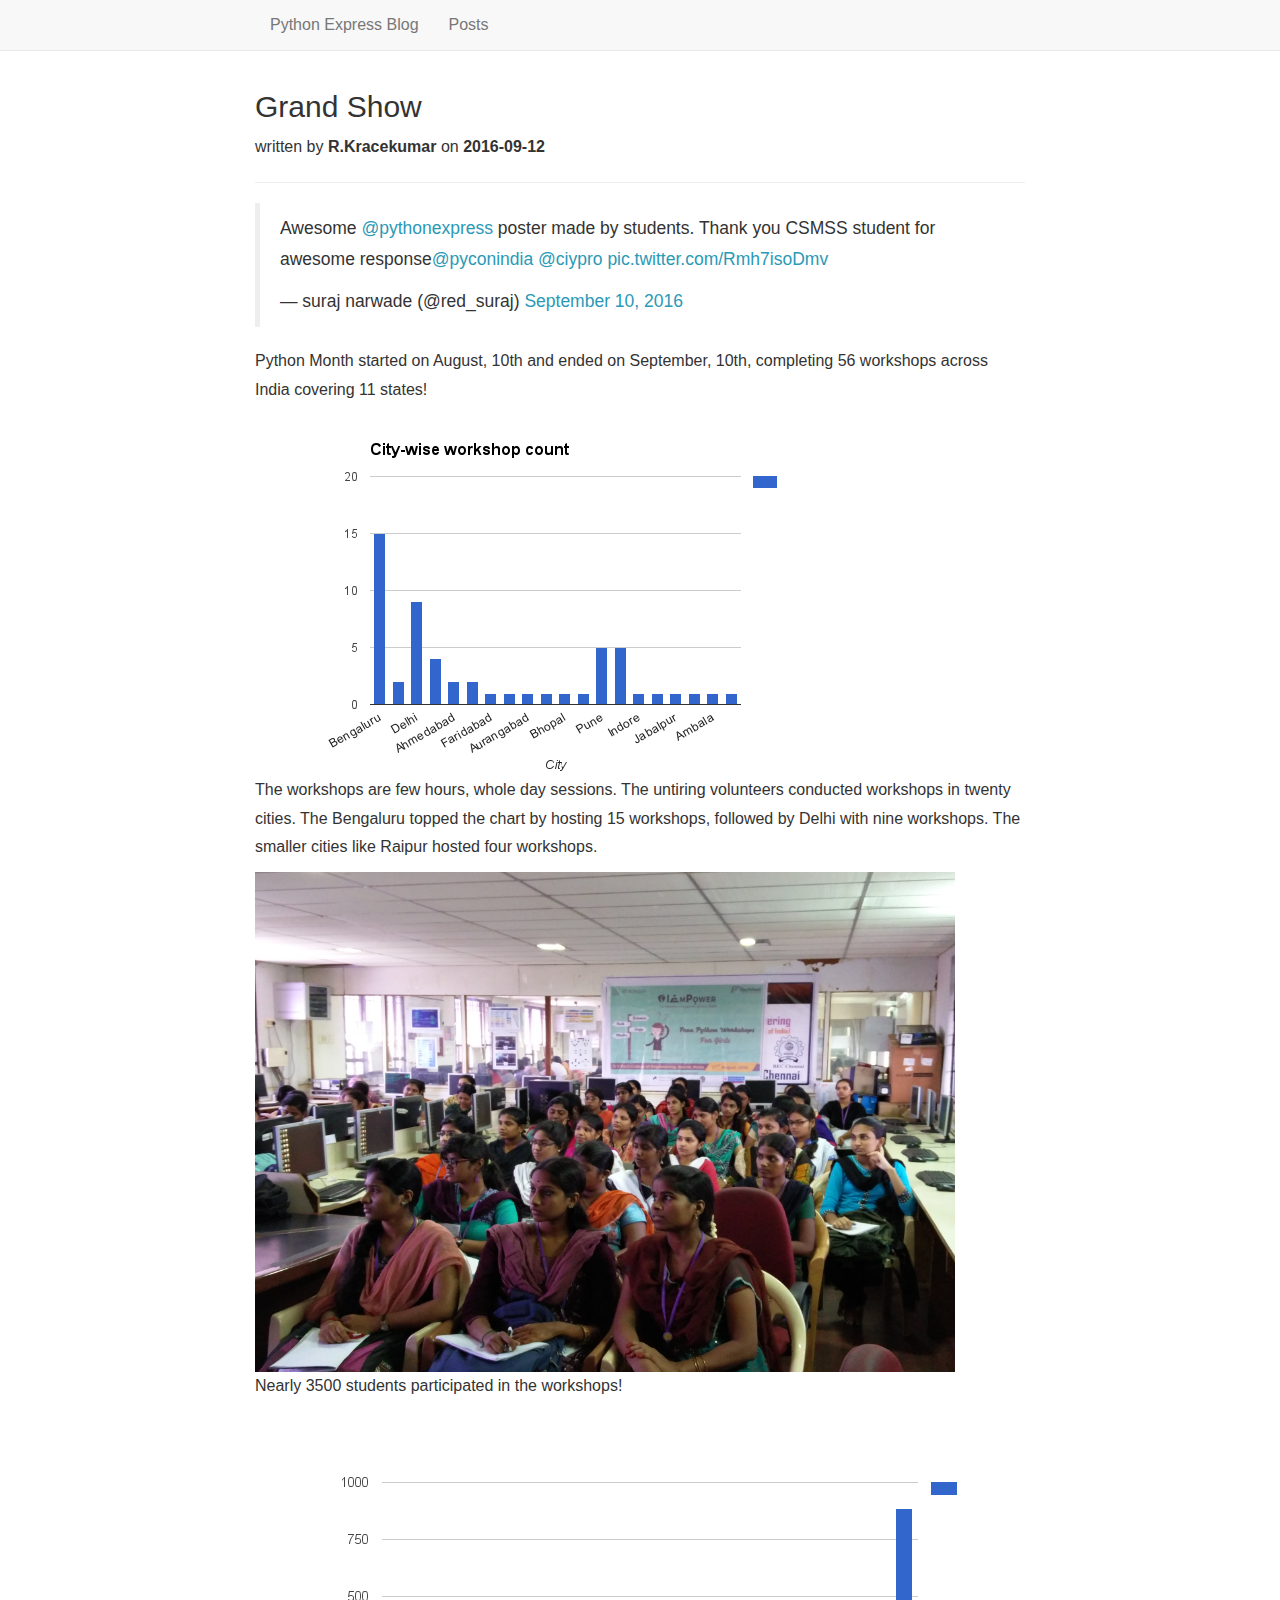
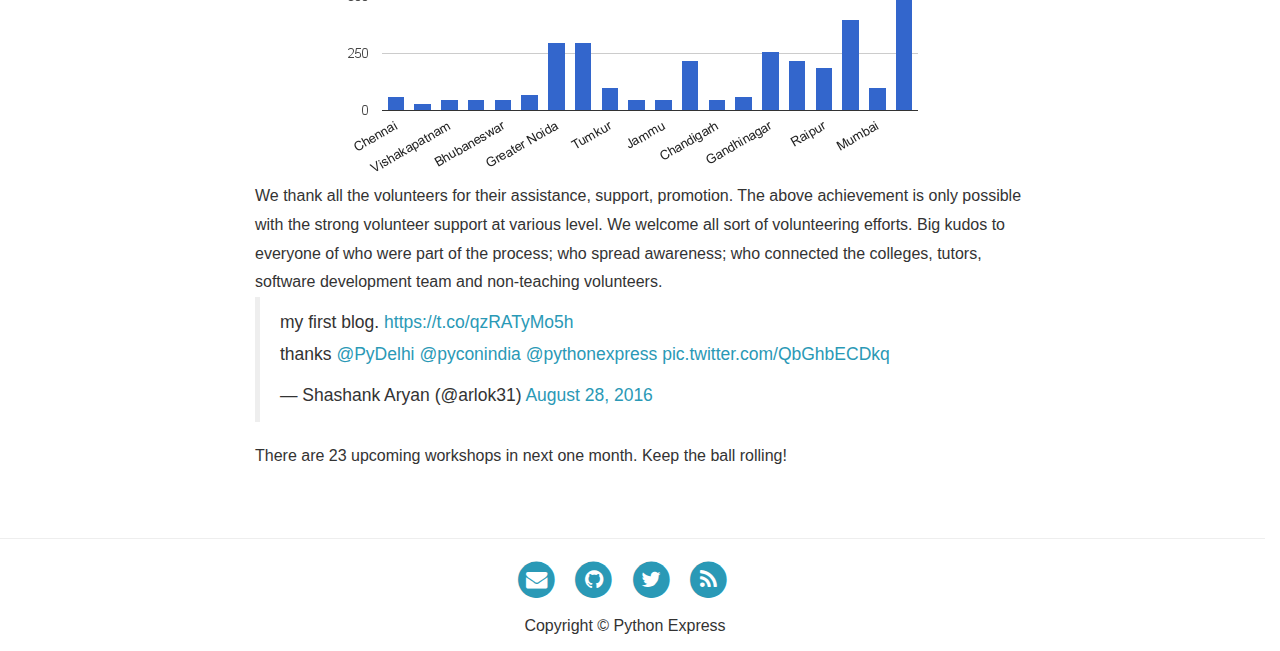
<file: posts/grand-show/index.html>
<!DOCTYPE html>
<html lang="en">
    <head>
        <meta charset="utf-8">
        <meta name="viewport" content="width=device-width, initial-scale=1">
        <title>Grand Show</title>
        <meta name="description" content="">
        <meta name="keywords" content="">
        <meta name="author" content="">

        <!-- Favicons
             ================================================== -->
        <link rel="shortcut icon" href="img/favicon.ico" type="image/x-icon">
        <link rel="apple-touch-icon" href="img/apple-touch-icon.png">
        <link rel="apple-touch-icon" sizes="72x72" href="img/apple-touch-icon-72x72.png">
        <link rel="apple-touch-icon" sizes="114x114" href="img/apple-touch-icon-114x114.png">

        <!-- Bootstrap -->
        <link rel="stylesheet" type="text/css"  href="../../static/css/bootstrap.min.css">
        <link rel="stylesheet" type="text/css" href="../../static/fonts/font-awesome/css/font-awesome.css">
        <link rel="stylesheet" type="text/css"  href="../../static/css/style.css">

        <!-- Stylesheet -->
        <link href='https://fonts.googleapis.com/css?family=Lato:100,300,400,700,900,100italic,300italic,400italic,700italic,900italic' rel='stylesheet' type='text/css'>
        <link href='https://fonts.googleapis.com/css?family=Open+Sans:300italic,400italic,600italic,700italic,800italic,700,300,600,800,400' rel='stylesheet' type='text/css'>


        
        

    </head>

    <body class="container-fluid">
        <!-- Fixed navbar -->
        <nav class="navbar navbar-default navbar-fixed-top">
            <div class="container">
                <div id="navbar" class="navbar-collapse collapse">
                    <ul class="nav navbar-nav">
                        <li><a href="/">Python Express Blog</a></li>
                        <li><a href="/posts/">Posts</a></li>
                    </ul>
                </div><!--/.nav-collapse -->
            </div>
        </nav>

        <div class="container">
            
  

    <div class="blog-post">
        
            <h2>Grand Show</h2>
        
        <p class="meta">
            written by
            <b>
            
                R.Kracekumar
            
            </b>
            on
            <b>2016-09-12</b>
        </p>
        <hr>
        <p><blockquote class="twitter-tweet" data-lang="en"><p lang="en" dir="ltr">Awesome <a href="https://twitter.com/pythonexpress">@pythonexpress</a> poster made by students. Thank you CSMSS student for awesome response<a href="https://twitter.com/pyconindia">@pyconindia</a> <a href="https://twitter.com/ciypro">@ciypro</a> <a href="https://t.co/Rmh7isoDmv">pic.twitter.com/Rmh7isoDmv</a></p>&mdash; suraj narwade (@red_suraj) <a href="https://twitter.com/red_suraj/status/774630296947793920">September 10, 2016</a></blockquote></p>
<script async src="//platform.twitter.com/widgets.js" charset="utf-8"></script>

Python Month started on August, 10th and ended on September, 10th, completing 56 workshops across India covering 11 states!


<img src="city_wise_workshop_count.png">

<p>
The workshops are few hours, whole day sessions. The untiring volunteers conducted workshops in twenty cities. The Bengaluru topped the chart by hosting 15 workshops, followed by Delhi with nine workshops. The smaller cities like Raipur hosted four workshops.
</p>

<img src=" pe_participants.jpg"  height='500px' width='700px'>


<p>Nearly 3500 students participated in the workshops!</p>

<img src="city_wise_participants.png">

We thank all the volunteers for their assistance, support, promotion.
The above achievement is only possible with the strong volunteer support at various level. We welcome all sort of volunteering efforts.

Big kudos to everyone of who were part of the process; who spread awareness; who connected the colleges, tutors, software development team and non-teaching volunteers.

<blockquote class="twitter-tweet" data-lang="en"><p lang="en" dir="ltr">my first blog. <a href="https://t.co/qzRATyMo5h">https://t.co/qzRATyMo5h</a><br>thanks <a href="https://twitter.com/PyDelhi">@PyDelhi</a> <a href="https://twitter.com/pyconindia">@pyconindia</a> <a href="https://twitter.com/pythonexpress">@pythonexpress</a> <a href="https://t.co/QbGhbECDkq">pic.twitter.com/QbGhbECDkq</a></p>&mdash; Shashank Aryan (@arlok31) <a href="https://twitter.com/arlok31/status/769975387950579717">August 28, 2016</a></blockquote>
<script async src="//platform.twitter.com/widgets.js" charset="utf-8"></script><p>There are 23 upcoming workshops in next one month. Keep the ball rolling!</p>

    </div>


        </div>

        <!-- Footer -->
        <div class="row footer text-center">
            <hr>
            <ul class="list-inline">
                <li>
                    <a href="http://lists.pssi.org.in/cgi-bin/mailman/listinfo/pythonexpress">
                        <span class="fa-stack fa-lg">
                            <i class="fa fa-circle fa-stack-2x"></i>
                            <i class="fa fa-envelope fa-stack-1x fa-inverse"></i>
                        </span>
                    </a>
                </li>
                <li>
                    <a href="https://github.com/pythonindia/wye">
                        <span class="fa-stack fa-lg">
                            <i class="fa fa-circle fa-stack-2x"></i>
                            <i class="fa fa-github fa-stack-1x fa-inverse"></i>
                        </span>
                    </a>
                </li>
                <li>
                    <a href="https://twitter.com/pythonexpress/">
                        <span class="fa-stack fa-lg">
                            <i class="fa fa-circle fa-stack-2x"></i>
                            <i class="fa fa-twitter fa-stack-1x fa-inverse"></i>
                        </span>
                    </a>
                </li>
                <li>
                    <a href="../../posts/grand-show/posts@atom/blog">
                        <span class="fa-stack fa-lg">
                            <i class="fa fa-circle fa-stack-2x"></i>
                            <i class="fa fa-rss fa-stack-1x fa-inverse"></i>
                        </span>
                    </a>
                </li>
            </ul>
            <p class="">Copyright &copy; Python Express</p>
        </div>

        <!-- jQuery (necessary for Bootstrap's JavaScript plugins) -->
        <script type="text/javascript" src="../../static/js/jquery-1.12.3.min.js"></script>
        <script type="text/javascript" src="../../static/js/bootstrap.min.js"></script>
        <script type="text/javascript" src="../../static/js/clean-blog.min.js"></script>


        <script>
        $(document).ready(function() {
            $('a[href="' + this.location.pathname + '"]').parent().addClass('active');
        });
        </script>

        <!-- custom js block -->
        
        

    </body>
</html>
</file>
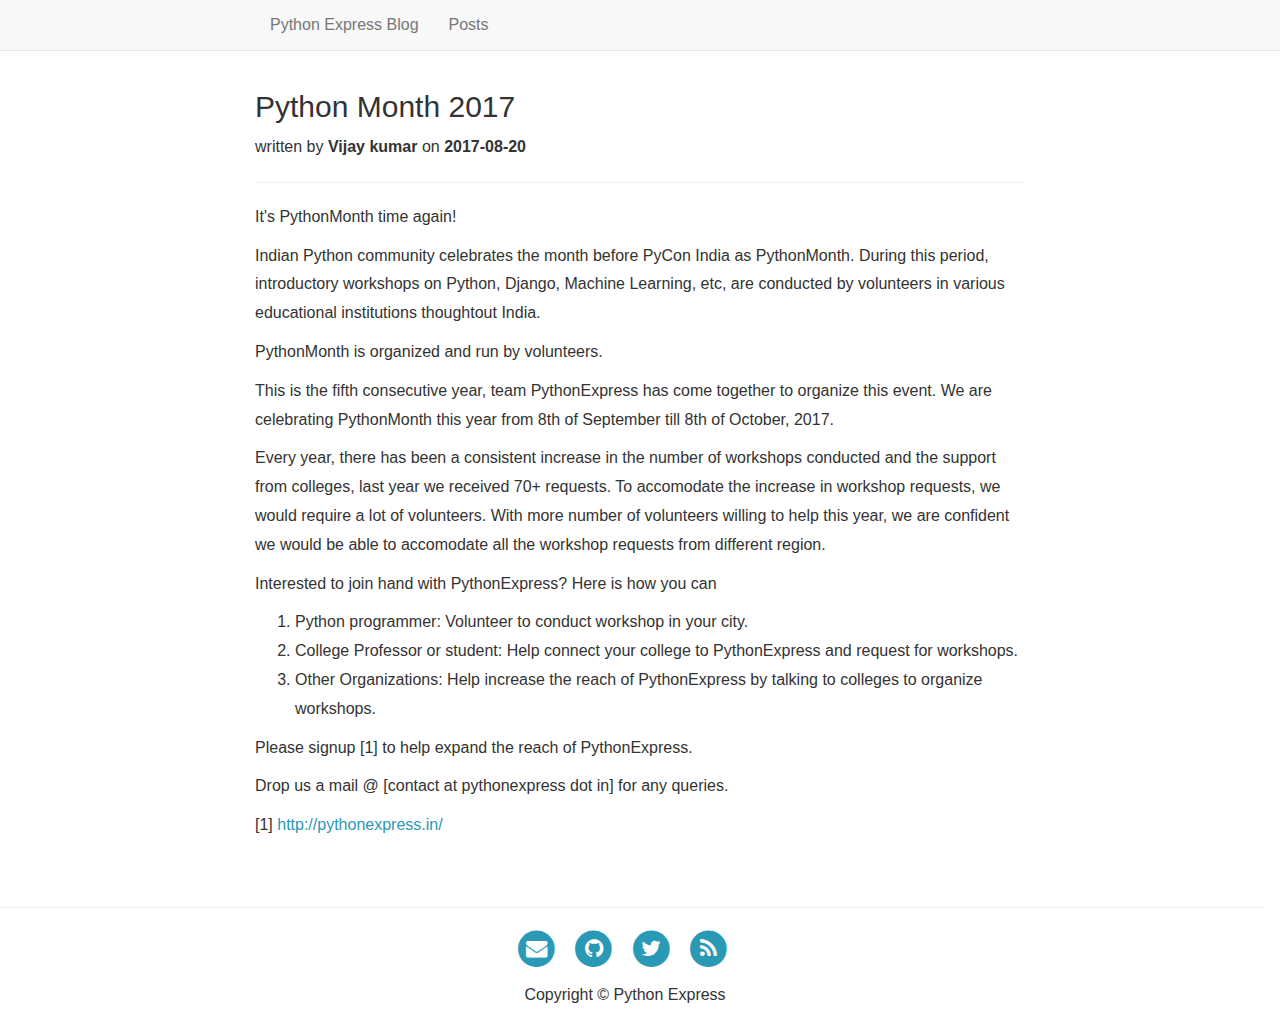
<file: posts/python-month-2017/index.html>
<!DOCTYPE html>
<html lang="en">
    <head>
        <meta charset="utf-8">
        <meta name="viewport" content="width=device-width, initial-scale=1">
        <title>Python Month 2017</title>
        <meta name="description" content="">
        <meta name="keywords" content="">
        <meta name="author" content="">

        <!-- Favicons
             ================================================== -->
        <link rel="shortcut icon" href="img/favicon.ico" type="image/x-icon">
        <link rel="apple-touch-icon" href="img/apple-touch-icon.png">
        <link rel="apple-touch-icon" sizes="72x72" href="img/apple-touch-icon-72x72.png">
        <link rel="apple-touch-icon" sizes="114x114" href="img/apple-touch-icon-114x114.png">

        <!-- Bootstrap -->
        <link rel="stylesheet" type="text/css"  href="../../static/css/bootstrap.min.css">
        <link rel="stylesheet" type="text/css" href="../../static/fonts/font-awesome/css/font-awesome.css">
        <link rel="stylesheet" type="text/css"  href="../../static/css/style.css">

        <!-- Stylesheet -->
        <link href='https://fonts.googleapis.com/css?family=Lato:100,300,400,700,900,100italic,300italic,400italic,700italic,900italic' rel='stylesheet' type='text/css'>
        <link href='https://fonts.googleapis.com/css?family=Open+Sans:300italic,400italic,600italic,700italic,800italic,700,300,600,800,400' rel='stylesheet' type='text/css'>


        
        

    </head>

    <body class="container-fluid">
        <!-- Fixed navbar -->
        <nav class="navbar navbar-default navbar-fixed-top">
            <div class="container">
                <div id="navbar" class="navbar-collapse collapse">
                    <ul class="nav navbar-nav">
                        <li><a href="/">Python Express Blog</a></li>
                        <li><a href="/posts/">Posts</a></li>
                    </ul>
                </div><!--/.nav-collapse -->
            </div>
        </nav>

        <div class="container">
            
  

    <div class="blog-post">
        
            <h2>Python Month 2017</h2>
        
        <p class="meta">
            written by
            <b>
            
                Vijay kumar
            
            </b>
            on
            <b>2017-08-20</b>
        </p>
        <hr>
        <p>It's PythonMonth time again!</p>
<p>Indian Python community celebrates the month before PyCon India as PythonMonth. During this period, introductory workshops on Python, Django, Machine Learning, etc, are conducted by volunteers in various educational institutions thoughtout India.</p>
<p>PythonMonth is organized and run by volunteers.</p>
<p>This is the fifth consecutive year, team PythonExpress has come together to organize this event. We are celebrating PythonMonth this year from 8th of September till 8th of October, 2017.</p>
<p>Every year, there has been a consistent increase in the number of workshops conducted and the support from colleges, last year we received 70+ requests. To accomodate the increase in workshop requests, we would require a lot of volunteers. With more number of volunteers willing to help this year, we are confident we would be able to accomodate all the workshop requests from different region.</p>
<p>Interested to join hand with PythonExpress? Here is how you can</p>
<ol>
<li>Python programmer: Volunteer to conduct workshop in your city.</li>
<li>College Professor or student: Help connect your college to PythonExpress and request for workshops.</li>
<li>Other Organizations: Help increase the reach of PythonExpress by talking to colleges to organize workshops.</li>
</ol>
<p>Please signup [1] to help expand the reach of PythonExpress.</p>
<p>Drop us a mail @ [contact at pythonexpress dot in] for any queries.</p>
<p>[1] <a href="http://pythonexpress.in/">http://pythonexpress.in/</a></p>

    </div>


        </div>

        <!-- Footer -->
        <div class="row footer text-center">
            <hr>
            <ul class="list-inline">
                <li>
                    <a href="http://lists.pssi.org.in/cgi-bin/mailman/listinfo/pythonexpress">
                        <span class="fa-stack fa-lg">
                            <i class="fa fa-circle fa-stack-2x"></i>
                            <i class="fa fa-envelope fa-stack-1x fa-inverse"></i>
                        </span>
                    </a>
                </li>
                <li>
                    <a href="https://github.com/pythonindia/wye">
                        <span class="fa-stack fa-lg">
                            <i class="fa fa-circle fa-stack-2x"></i>
                            <i class="fa fa-github fa-stack-1x fa-inverse"></i>
                        </span>
                    </a>
                </li>
                <li>
                    <a href="https://twitter.com/pythonexpress/">
                        <span class="fa-stack fa-lg">
                            <i class="fa fa-circle fa-stack-2x"></i>
                            <i class="fa fa-twitter fa-stack-1x fa-inverse"></i>
                        </span>
                    </a>
                </li>
                <li>
                    <a href="../../posts/python-month-2017/posts@atom/blog">
                        <span class="fa-stack fa-lg">
                            <i class="fa fa-circle fa-stack-2x"></i>
                            <i class="fa fa-rss fa-stack-1x fa-inverse"></i>
                        </span>
                    </a>
                </li>
            </ul>
            <p class="">Copyright &copy; Python Express</p>
        </div>

        <!-- jQuery (necessary for Bootstrap's JavaScript plugins) -->
        <script type="text/javascript" src="../../static/js/jquery-1.12.3.min.js"></script>
        <script type="text/javascript" src="../../static/js/bootstrap.min.js"></script>
        <script type="text/javascript" src="../../static/js/clean-blog.min.js"></script>


        <script>
        $(document).ready(function() {
            $('a[href="' + this.location.pathname + '"]').parent().addClass('active');
        });
        </script>

        <!-- custom js block -->
        
        

    </body>
</html>
</file>
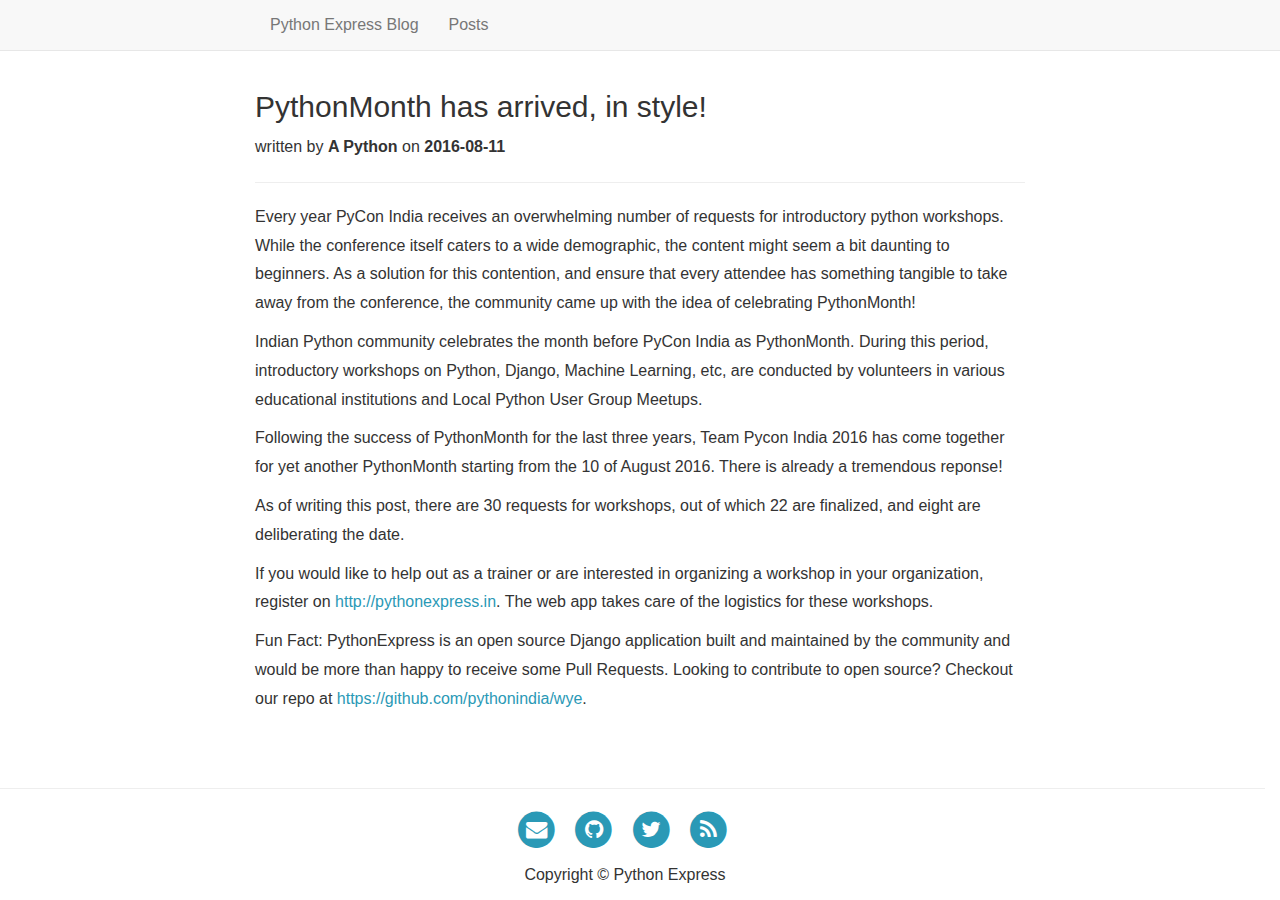
<file: posts/python-month-has-arrived/index.html>
<!DOCTYPE html>
<html lang="en">
    <head>
        <meta charset="utf-8">
        <meta name="viewport" content="width=device-width, initial-scale=1">
        <title>PythonMonth has arrived, in style!</title>
        <meta name="description" content="">
        <meta name="keywords" content="">
        <meta name="author" content="">

        <!-- Favicons
             ================================================== -->
        <link rel="shortcut icon" href="img/favicon.ico" type="image/x-icon">
        <link rel="apple-touch-icon" href="img/apple-touch-icon.png">
        <link rel="apple-touch-icon" sizes="72x72" href="img/apple-touch-icon-72x72.png">
        <link rel="apple-touch-icon" sizes="114x114" href="img/apple-touch-icon-114x114.png">

        <!-- Bootstrap -->
        <link rel="stylesheet" type="text/css"  href="../../static/css/bootstrap.min.css">
        <link rel="stylesheet" type="text/css" href="../../static/fonts/font-awesome/css/font-awesome.css">
        <link rel="stylesheet" type="text/css"  href="../../static/css/style.css">

        <!-- Stylesheet -->
        <link href='https://fonts.googleapis.com/css?family=Lato:100,300,400,700,900,100italic,300italic,400italic,700italic,900italic' rel='stylesheet' type='text/css'>
        <link href='https://fonts.googleapis.com/css?family=Open+Sans:300italic,400italic,600italic,700italic,800italic,700,300,600,800,400' rel='stylesheet' type='text/css'>


        
        

    </head>

    <body class="container-fluid">
        <!-- Fixed navbar -->
        <nav class="navbar navbar-default navbar-fixed-top">
            <div class="container">
                <div id="navbar" class="navbar-collapse collapse">
                    <ul class="nav navbar-nav">
                        <li><a href="/">Python Express Blog</a></li>
                        <li><a href="/posts/">Posts</a></li>
                    </ul>
                </div><!--/.nav-collapse -->
            </div>
        </nav>

        <div class="container">
            
  

    <div class="blog-post">
        
            <h2>PythonMonth has arrived, in style!</h2>
        
        <p class="meta">
            written by
            <b>
            
                A Python
            
            </b>
            on
            <b>2016-08-11</b>
        </p>
        <hr>
        <p>Every year PyCon India receives an overwhelming number of requests for introductory python workshops. While the conference itself caters to a wide demographic, the content might seem a bit daunting to beginners. As a solution for this contention, and ensure that every attendee has something tangible to take away from the conference, the community came up with the idea of celebrating PythonMonth!</p>
<p>Indian Python community celebrates the month before PyCon India as PythonMonth. During this period, introductory workshops on Python, Django, Machine Learning, etc, are conducted by volunteers in various educational institutions and Local Python User Group Meetups.</p>
<p>Following the success of PythonMonth for the last three years, Team Pycon India 2016 has come together for yet another PythonMonth starting from the 10 of August 2016. There is already a tremendous reponse!</p>
<p>As of writing this post, there are 30 requests for workshops, out of which 22 are finalized, and eight are deliberating the date.</p>
<p>If you would like to help out as a trainer or are interested in organizing a workshop in your organization, register on <a href="http://pythonexpress.in">http://pythonexpress.in</a>. The web app takes care of the logistics for these workshops.</p>
<p>Fun Fact: PythonExpress is an open source Django application built and maintained by the community and would be more than happy to receive some Pull Requests. Looking to contribute to open source? Checkout our repo at <a href="https://github.com/pythonindia/wye">https://github.com/pythonindia/wye</a>.</p>

    </div>


        </div>

        <!-- Footer -->
        <div class="row footer text-center">
            <hr>
            <ul class="list-inline">
                <li>
                    <a href="http://lists.pssi.org.in/cgi-bin/mailman/listinfo/pythonexpress">
                        <span class="fa-stack fa-lg">
                            <i class="fa fa-circle fa-stack-2x"></i>
                            <i class="fa fa-envelope fa-stack-1x fa-inverse"></i>
                        </span>
                    </a>
                </li>
                <li>
                    <a href="https://github.com/pythonindia/wye">
                        <span class="fa-stack fa-lg">
                            <i class="fa fa-circle fa-stack-2x"></i>
                            <i class="fa fa-github fa-stack-1x fa-inverse"></i>
                        </span>
                    </a>
                </li>
                <li>
                    <a href="https://twitter.com/pythonexpress/">
                        <span class="fa-stack fa-lg">
                            <i class="fa fa-circle fa-stack-2x"></i>
                            <i class="fa fa-twitter fa-stack-1x fa-inverse"></i>
                        </span>
                    </a>
                </li>
                <li>
                    <a href="../../posts/python-month-has-arrived/posts@atom/blog">
                        <span class="fa-stack fa-lg">
                            <i class="fa fa-circle fa-stack-2x"></i>
                            <i class="fa fa-rss fa-stack-1x fa-inverse"></i>
                        </span>
                    </a>
                </li>
            </ul>
            <p class="">Copyright &copy; Python Express</p>
        </div>

        <!-- jQuery (necessary for Bootstrap's JavaScript plugins) -->
        <script type="text/javascript" src="../../static/js/jquery-1.12.3.min.js"></script>
        <script type="text/javascript" src="../../static/js/bootstrap.min.js"></script>
        <script type="text/javascript" src="../../static/js/clean-blog.min.js"></script>


        <script>
        $(document).ready(function() {
            $('a[href="' + this.location.pathname + '"]').parent().addClass('active');
        });
        </script>

        <!-- custom js block -->
        
        

    </body>
</html>
</file>
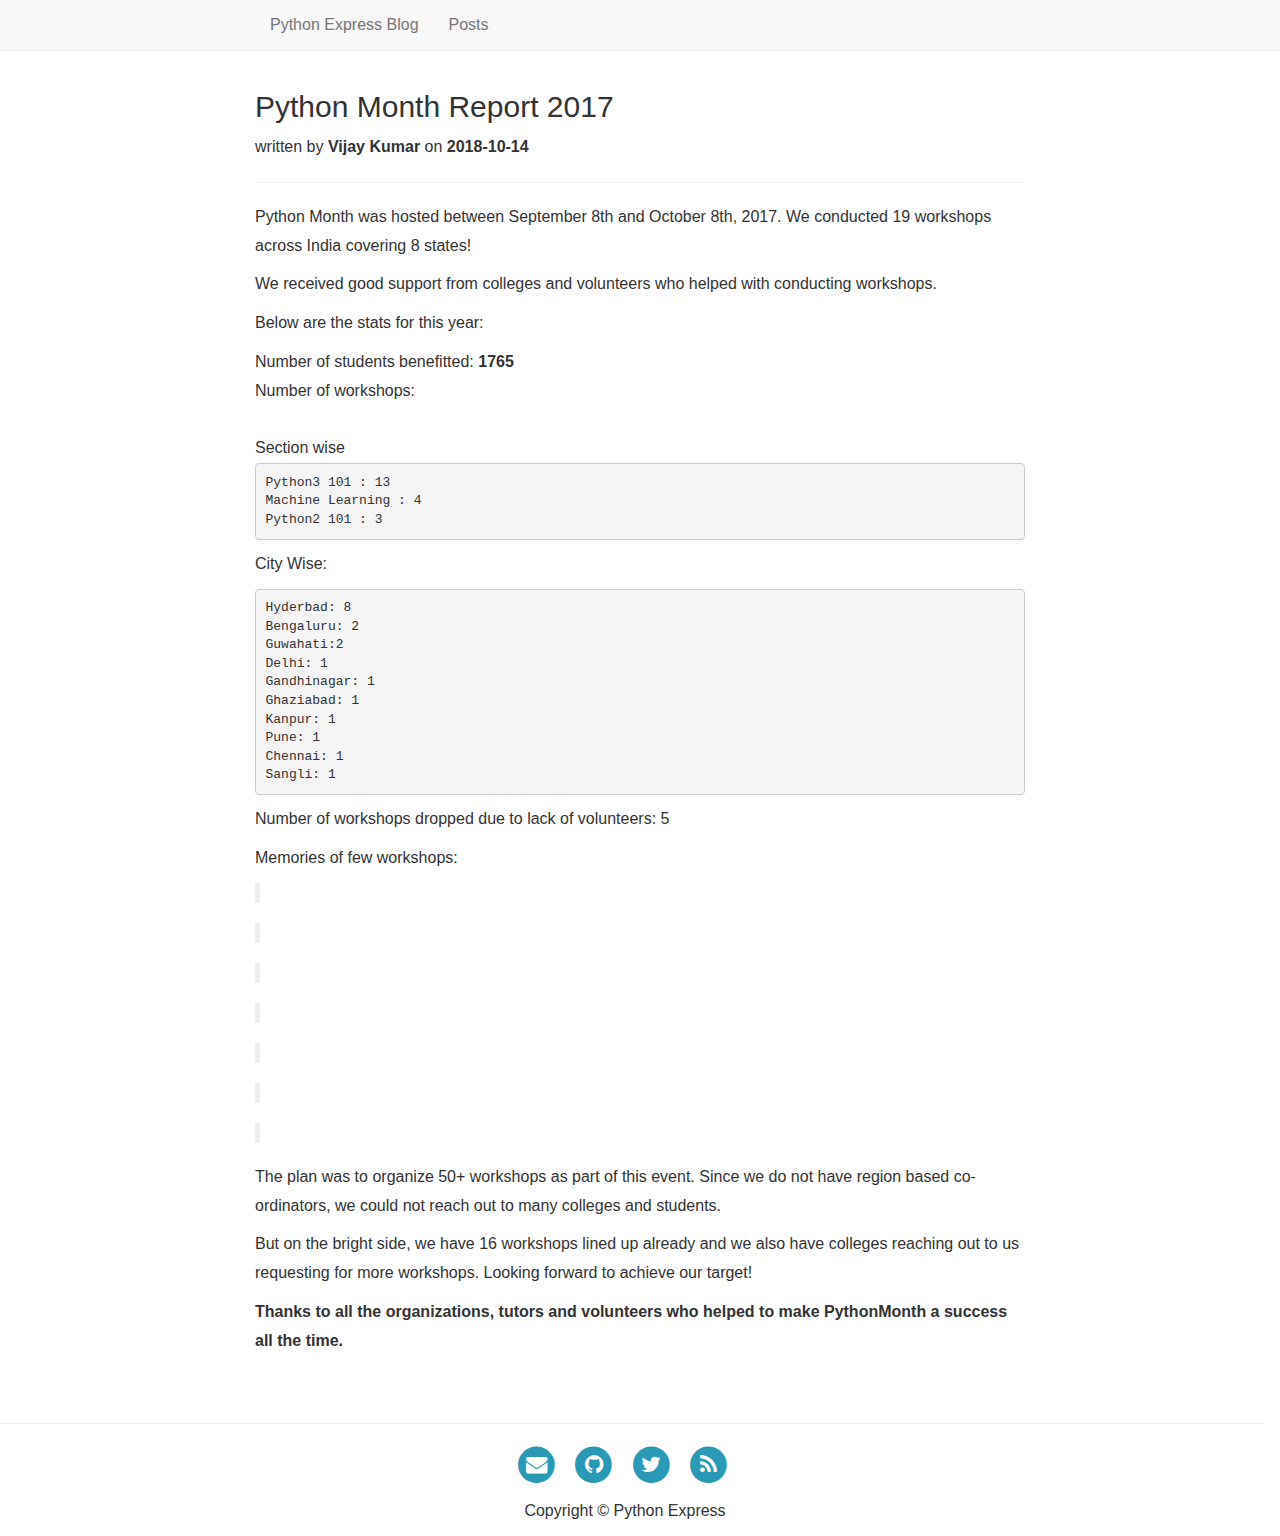
<file: posts/report-python-month-2018/index.html>
<!DOCTYPE html>
<html lang="en">
    <head>
        <meta charset="utf-8">
        <meta name="viewport" content="width=device-width, initial-scale=1">
        <title>Python Month Report 2017</title>
        <meta name="description" content="">
        <meta name="keywords" content="">
        <meta name="author" content="">

        <!-- Favicons
             ================================================== -->
        <link rel="shortcut icon" href="img/favicon.ico" type="image/x-icon">
        <link rel="apple-touch-icon" href="img/apple-touch-icon.png">
        <link rel="apple-touch-icon" sizes="72x72" href="img/apple-touch-icon-72x72.png">
        <link rel="apple-touch-icon" sizes="114x114" href="img/apple-touch-icon-114x114.png">

        <!-- Bootstrap -->
        <link rel="stylesheet" type="text/css"  href="../../static/css/bootstrap.min.css">
        <link rel="stylesheet" type="text/css" href="../../static/fonts/font-awesome/css/font-awesome.css">
        <link rel="stylesheet" type="text/css"  href="../../static/css/style.css">

        <!-- Stylesheet -->
        <link href='https://fonts.googleapis.com/css?family=Lato:100,300,400,700,900,100italic,300italic,400italic,700italic,900italic' rel='stylesheet' type='text/css'>
        <link href='https://fonts.googleapis.com/css?family=Open+Sans:300italic,400italic,600italic,700italic,800italic,700,300,600,800,400' rel='stylesheet' type='text/css'>


        
        

    </head>

    <body class="container-fluid">
        <!-- Fixed navbar -->
        <nav class="navbar navbar-default navbar-fixed-top">
            <div class="container">
                <div id="navbar" class="navbar-collapse collapse">
                    <ul class="nav navbar-nav">
                        <li><a href="/">Python Express Blog</a></li>
                        <li><a href="/posts/">Posts</a></li>
                    </ul>
                </div><!--/.nav-collapse -->
            </div>
        </nav>

        <div class="container">
            
  

    <div class="blog-post">
        
            <h2>Python Month Report 2017</h2>
        
        <p class="meta">
            written by
            <b>
            
                Vijay Kumar
            
            </b>
            on
            <b>2018-10-14</b>
        </p>
        <hr>
        <p>Python Month was hosted between September 8th and October 8th, 2017. We conducted 19 workshops across India covering 8 states!<p>

<p>We received good support from colleges and volunteers who helped with conducting workshops.</p><p>Below are the stats for this year:</p>
<div>Number of students benefitted: <b>1765</b></div>
<div>Number of workshops:</div><br>
<div>Section wise</div><pre><code>Python3 101 : 13
Machine Learning : 4
Python2 101 : 3
</code></pre>
<p><div>City Wise:</p>
<pre><code>Hyderbad: 8
Bengaluru: 2
Guwahati:2
Delhi: 1
Gandhinagar: 1
Ghaziabad: 1
Kanpur: 1
Pune: 1
Chennai: 1
Sangli: 1
</code></pre>
<p><div>Number of workshops dropped due to lack of volunteers: 5</div></p>
<p><div>Memories of few workshops: <div></p>
<blockquote class="twitter-tweet" data-lang="en"><p lang="en" dir="ltr">
    <a href="https://twitter.com/NikhilKathole1/status/916669903792250881"></a>
</blockquote><blockquote class="twitter-tweet" data-lang="en"><p lang="en" dir="ltr">
    <a href="https://twitter.com/suvarnakadam/status/901646936142372866"></a>
</blockquote>
<blockquote class="twitter-tweet" data-lang="en"><p lang="en" dir="ltr">
    <a href="https://twitter.com/hydPython/status/909649082464870400"></a>
</blockquote>
<blockquote class="twitter-tweet" data-lang="en"><p lang="en" dir="ltr">
    <a href="https://twitter.com/Aniketuttam1/status/907932848694296578"></a>
</blockquote>
<blockquote class="twitter-tweet" data-lang="en"><p lang="en" dir="ltr">
    <a href="https://twitter.com/Hammad_Lari/status/907913046374342656"></a>
</blockquote>
<blockquote class="twitter-tweet" data-lang="en"><p lang="en" dir="ltr">
    <a href="https://twitter.com/pythonexpress/status/918735143463825408"></a>
</blockquote><blockquote class="twitter-tweet" data-lang="en"><p lang="en" dir="ltr">
    <a href="https://twitter.com/pythonexpress/status/918734367978962944"></a>
</blockquote><p><script async src="//platform.twitter.com/widgets.js" charset="utf-8"></script></p>
<p>The plan was to organize 50+ workshops as part of this event. Since we do not have region based co-ordinators, we could not reach out to many colleges and students.</p><p>But on the bright side, we have 16 workshops lined up already and we also have colleges reaching out to us requesting for more workshops. Looking forward to achieve our target!</p><p><b>Thanks to all the organizations, tutors and volunteers who helped to make PythonMonth a success all the time.</b></p>
    </div>


        </div>

        <!-- Footer -->
        <div class="row footer text-center">
            <hr>
            <ul class="list-inline">
                <li>
                    <a href="http://lists.pssi.org.in/cgi-bin/mailman/listinfo/pythonexpress">
                        <span class="fa-stack fa-lg">
                            <i class="fa fa-circle fa-stack-2x"></i>
                            <i class="fa fa-envelope fa-stack-1x fa-inverse"></i>
                        </span>
                    </a>
                </li>
                <li>
                    <a href="https://github.com/pythonindia/wye">
                        <span class="fa-stack fa-lg">
                            <i class="fa fa-circle fa-stack-2x"></i>
                            <i class="fa fa-github fa-stack-1x fa-inverse"></i>
                        </span>
                    </a>
                </li>
                <li>
                    <a href="https://twitter.com/pythonexpress/">
                        <span class="fa-stack fa-lg">
                            <i class="fa fa-circle fa-stack-2x"></i>
                            <i class="fa fa-twitter fa-stack-1x fa-inverse"></i>
                        </span>
                    </a>
                </li>
                <li>
                    <a href="../../posts/report-python-month-2018/posts@atom/blog">
                        <span class="fa-stack fa-lg">
                            <i class="fa fa-circle fa-stack-2x"></i>
                            <i class="fa fa-rss fa-stack-1x fa-inverse"></i>
                        </span>
                    </a>
                </li>
            </ul>
            <p class="">Copyright &copy; Python Express</p>
        </div>

        <!-- jQuery (necessary for Bootstrap's JavaScript plugins) -->
        <script type="text/javascript" src="../../static/js/jquery-1.12.3.min.js"></script>
        <script type="text/javascript" src="../../static/js/bootstrap.min.js"></script>
        <script type="text/javascript" src="../../static/js/clean-blog.min.js"></script>


        <script>
        $(document).ready(function() {
            $('a[href="' + this.location.pathname + '"]').parent().addClass('active');
        });
        </script>

        <!-- custom js block -->
        
        

    </body>
</html>
</file>
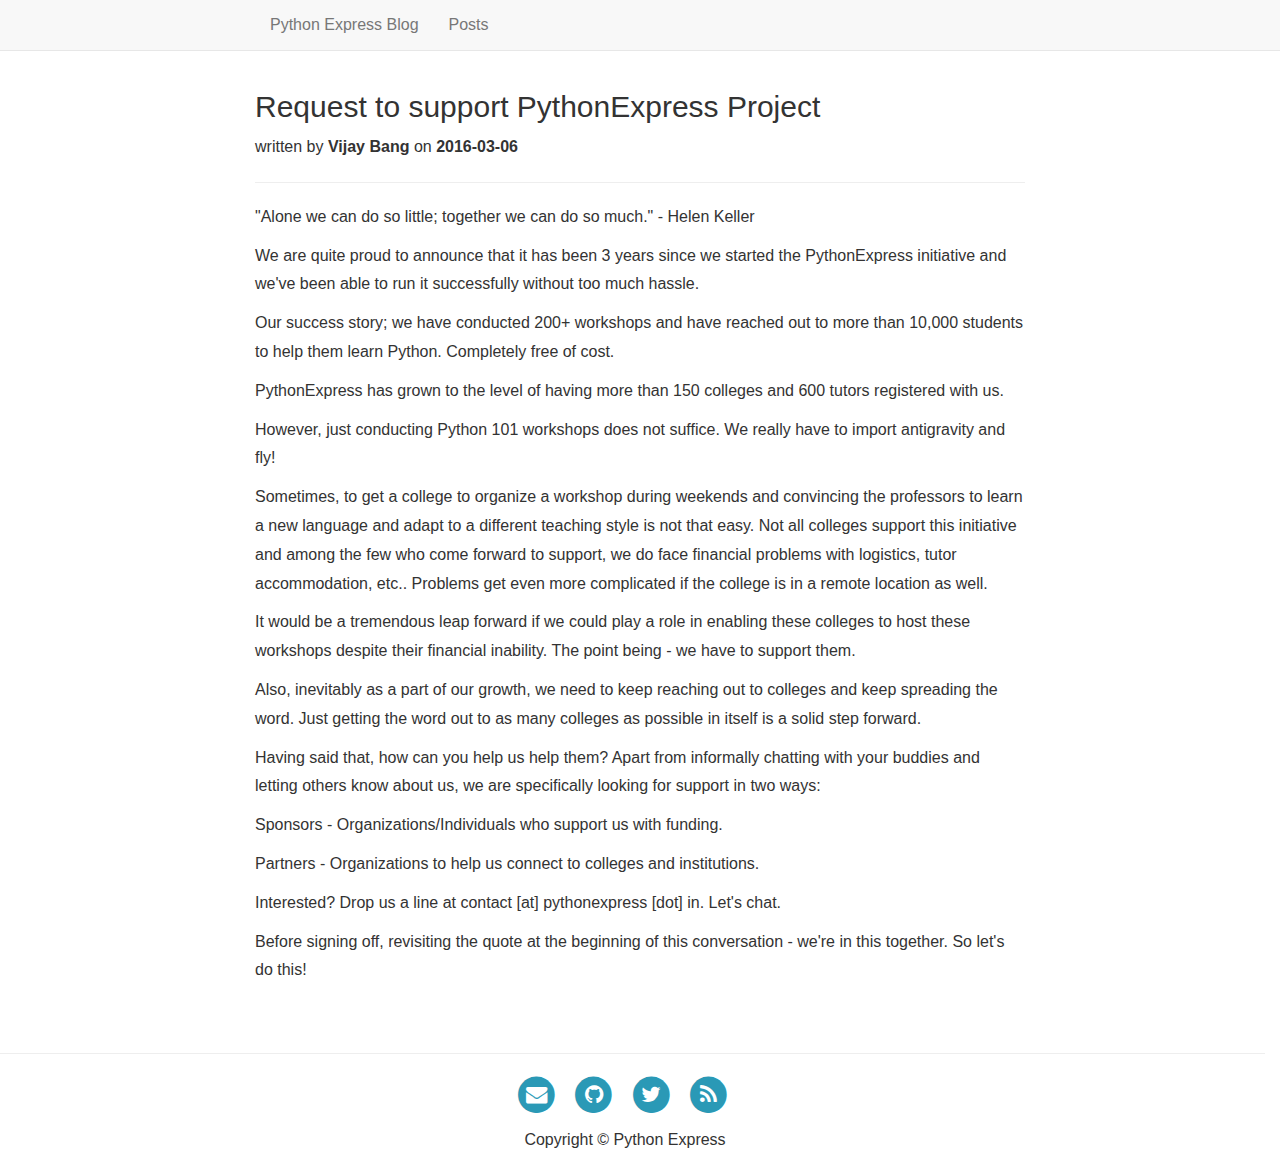
<file: posts/support-request/index.html>
<!DOCTYPE html>
<html lang="en">
    <head>
        <meta charset="utf-8">
        <meta name="viewport" content="width=device-width, initial-scale=1">
        <title>Request to support PythonExpress Project</title>
        <meta name="description" content="">
        <meta name="keywords" content="">
        <meta name="author" content="">

        <!-- Favicons
             ================================================== -->
        <link rel="shortcut icon" href="img/favicon.ico" type="image/x-icon">
        <link rel="apple-touch-icon" href="img/apple-touch-icon.png">
        <link rel="apple-touch-icon" sizes="72x72" href="img/apple-touch-icon-72x72.png">
        <link rel="apple-touch-icon" sizes="114x114" href="img/apple-touch-icon-114x114.png">

        <!-- Bootstrap -->
        <link rel="stylesheet" type="text/css"  href="../../static/css/bootstrap.min.css">
        <link rel="stylesheet" type="text/css" href="../../static/fonts/font-awesome/css/font-awesome.css">
        <link rel="stylesheet" type="text/css"  href="../../static/css/style.css">

        <!-- Stylesheet -->
        <link href='https://fonts.googleapis.com/css?family=Lato:100,300,400,700,900,100italic,300italic,400italic,700italic,900italic' rel='stylesheet' type='text/css'>
        <link href='https://fonts.googleapis.com/css?family=Open+Sans:300italic,400italic,600italic,700italic,800italic,700,300,600,800,400' rel='stylesheet' type='text/css'>


        
        

    </head>

    <body class="container-fluid">
        <!-- Fixed navbar -->
        <nav class="navbar navbar-default navbar-fixed-top">
            <div class="container">
                <div id="navbar" class="navbar-collapse collapse">
                    <ul class="nav navbar-nav">
                        <li><a href="/">Python Express Blog</a></li>
                        <li><a href="/posts/">Posts</a></li>
                    </ul>
                </div><!--/.nav-collapse -->
            </div>
        </nav>

        <div class="container">
            
  

    <div class="blog-post">
        
            <h2>Request to support PythonExpress Project</h2>
        
        <p class="meta">
            written by
            <b>
            
                Vijay Bang
            
            </b>
            on
            <b>2016-03-06</b>
        </p>
        <hr>
        <p>"Alone we can do so little; together we can do so much." - Helen Keller</p>
<p>We are quite proud to announce that it has been 3 years since we started the PythonExpress initiative and we've been able to run it successfully without too much hassle.</p>
<p>Our success story; we have conducted 200+ workshops and have reached out to more than 10,000 students to help them learn Python. Completely free of cost.</p>
<p>PythonExpress has grown to the level of having more than 150 colleges and 600 tutors registered with us.</p>
<p>However, just conducting Python 101 workshops does not suffice. We really have to import antigravity and fly!</p>
<p>Sometimes, to get a college to organize a workshop during weekends and convincing the professors to learn a new language and adapt to a different teaching style is not that easy. Not all colleges support this initiative and among the few who come forward to support, we do face financial problems with logistics, tutor accommodation, etc.. Problems get even more complicated if the college is in a remote location as well.</p>
<p>It would be a tremendous leap forward if we could play a role in enabling these colleges to host these workshops despite their financial inability. The point being - we have to support them.</p>
<p>Also, inevitably as a part of our growth, we need to keep reaching out to colleges and keep spreading the word. Just getting the word out to as many colleges as possible in itself is a solid step forward.</p>
<p>Having said that, how can you help us help them? Apart from informally chatting with your buddies and letting others know about us, we are specifically looking for support in two ways:</p>
<p>Sponsors - Organizations/Individuals who support us with funding.</p>
<p>Partners - Organizations to help us connect to colleges and institutions.</p>
<p>Interested? Drop us a line at contact [at] pythonexpress [dot] in. Let's chat.</p>
<p>Before signing off, revisiting the quote at the beginning of this conversation - we're in this together. So let's do this!</p>

    </div>


        </div>

        <!-- Footer -->
        <div class="row footer text-center">
            <hr>
            <ul class="list-inline">
                <li>
                    <a href="http://lists.pssi.org.in/cgi-bin/mailman/listinfo/pythonexpress">
                        <span class="fa-stack fa-lg">
                            <i class="fa fa-circle fa-stack-2x"></i>
                            <i class="fa fa-envelope fa-stack-1x fa-inverse"></i>
                        </span>
                    </a>
                </li>
                <li>
                    <a href="https://github.com/pythonindia/wye">
                        <span class="fa-stack fa-lg">
                            <i class="fa fa-circle fa-stack-2x"></i>
                            <i class="fa fa-github fa-stack-1x fa-inverse"></i>
                        </span>
                    </a>
                </li>
                <li>
                    <a href="https://twitter.com/pythonexpress/">
                        <span class="fa-stack fa-lg">
                            <i class="fa fa-circle fa-stack-2x"></i>
                            <i class="fa fa-twitter fa-stack-1x fa-inverse"></i>
                        </span>
                    </a>
                </li>
                <li>
                    <a href="../../posts/support-request/posts@atom/blog">
                        <span class="fa-stack fa-lg">
                            <i class="fa fa-circle fa-stack-2x"></i>
                            <i class="fa fa-rss fa-stack-1x fa-inverse"></i>
                        </span>
                    </a>
                </li>
            </ul>
            <p class="">Copyright &copy; Python Express</p>
        </div>

        <!-- jQuery (necessary for Bootstrap's JavaScript plugins) -->
        <script type="text/javascript" src="../../static/js/jquery-1.12.3.min.js"></script>
        <script type="text/javascript" src="../../static/js/bootstrap.min.js"></script>
        <script type="text/javascript" src="../../static/js/clean-blog.min.js"></script>


        <script>
        $(document).ready(function() {
            $('a[href="' + this.location.pathname + '"]').parent().addClass('active');
        });
        </script>

        <!-- custom js block -->
        
        

    </body>
</html>
</file>
<file: static/css/style.css>
html {
  position: relative;
  min-height: 100%;
}

body {
    font-family: 'Verdana', sans-serif;
    padding-top: 70px;
    padding-bottom: 170px;
    font-size: 16px;
    line-height: 1.8;
}

a {
    color: #2a99b6;
}

a:hover {
    color: #33bbdf;
}

header, footer, div.page {
    width: 760px;
    margin: 0 auto;
    background: #daeef3;
    padding: 20px 30px;
}

header h1 {
    color: #169bbd;
    margin: 0;
    font-weight: normal;
    font-size: 42px;
}

header nav ul {
    list-style: none;
    margin: 0;
    padding: 0;
}

header nav ul li {
    display: inline;
    margin: 0 8px 0 0;
    padding: 0;
}

div.page {
    background: #f1fbfe;
}


.container {
  margin-right: auto;
  margin-left: auto;
  max-width: 800px;
}

.footer {
  position: absolute;
  left: 0;
  bottom: 0;
  width: 100%;
  position: absolute;
  width: 100%;
}
</file>
